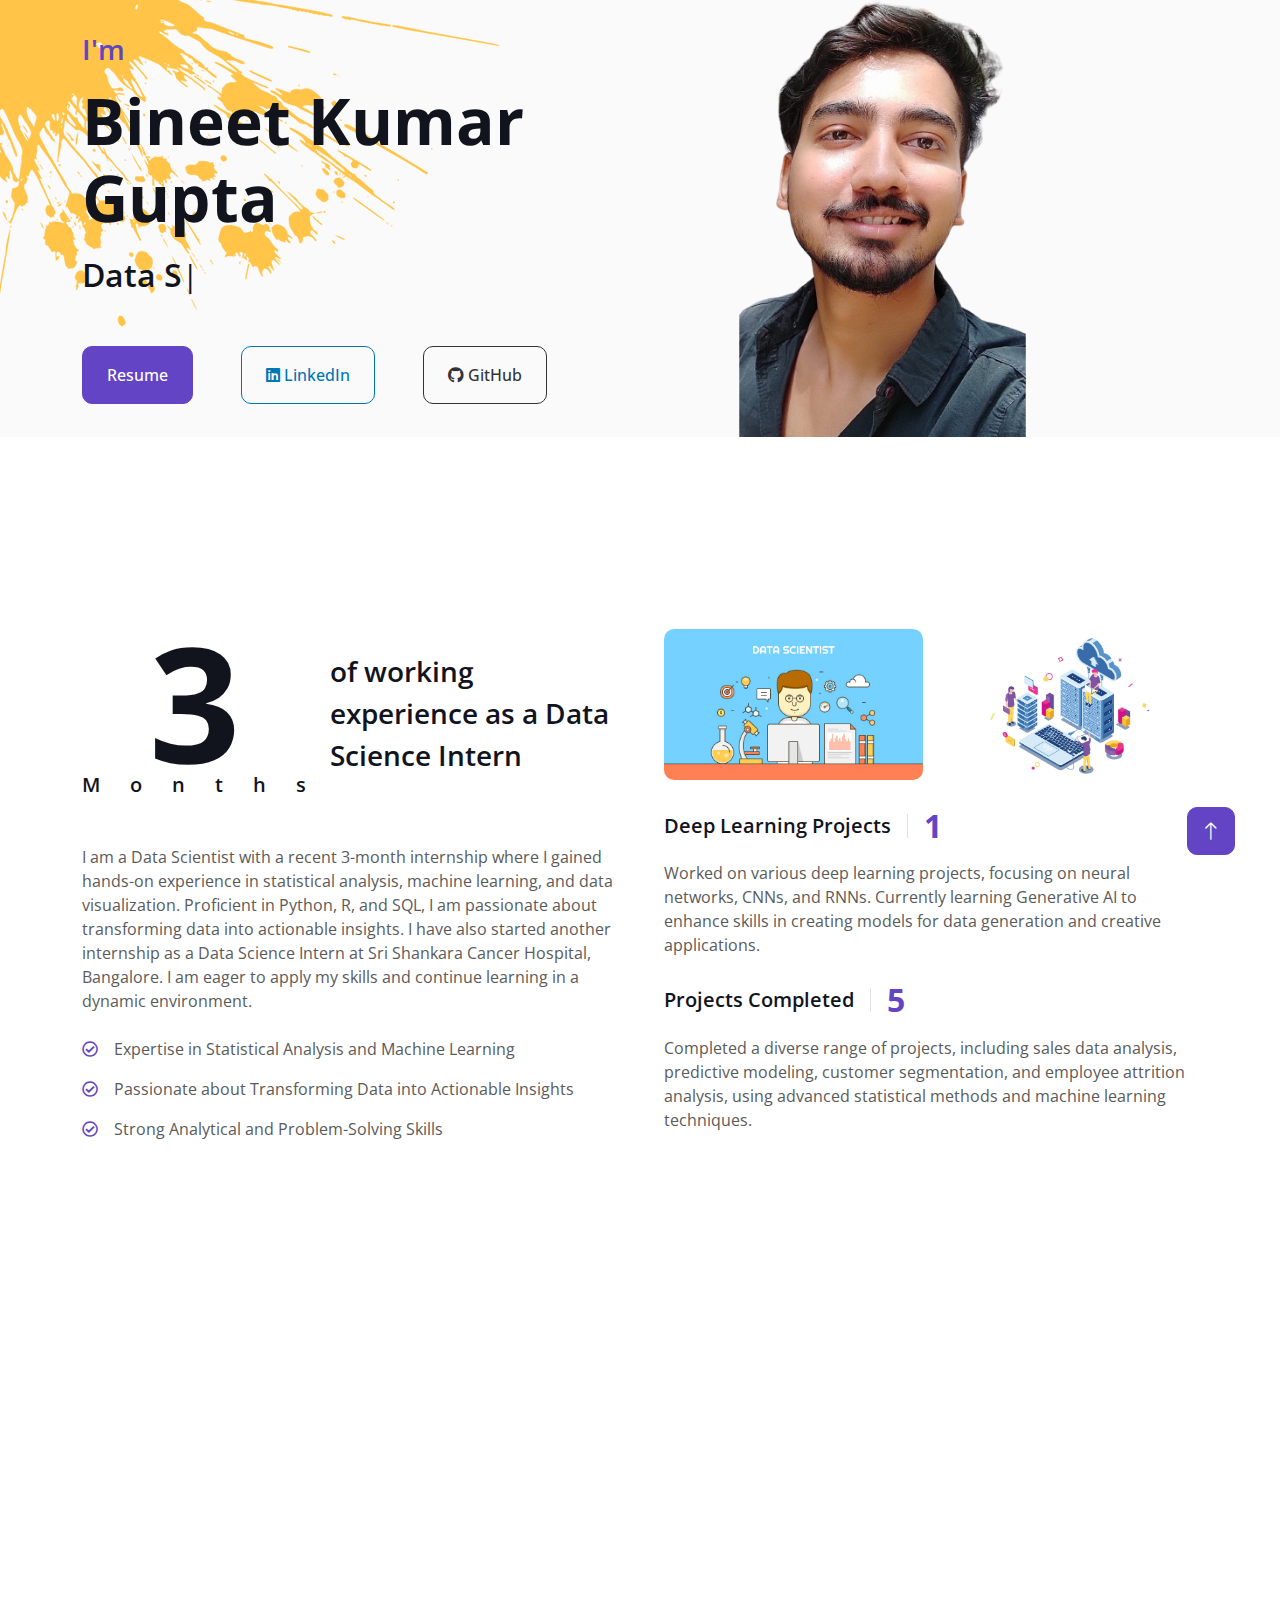
<file: index.html>
<!DOCTYPE html>
<html lang="en">

<head>
    <meta charset="utf-8">
    <title>Bineet Kumar Gupta - Personal Portfolio</title>
    <meta content="width=device-width, initial-scale=1.0" name="viewport">
    <meta content="" name="keywords">
    <meta content="" name="description">

    <!-- Favicon -->
    <link href="img/favicon.ico" rel="icon">

    <!-- Google Web Fonts -->
    <link rel="preconnect" href="https://fonts.googleapis.com">
    <link rel="preconnect" href="https://fonts.gstatic.com" crossorigin>
    <link href="https://fonts.googleapis.com/css2?family=Open+Sans:wght@400;500;600;700;800&display=swap" rel="stylesheet"> 

    <!-- Icon Font Stylesheet -->
    <link href="https://cdnjs.cloudflare.com/ajax/libs/font-awesome/5.10.0/css/all.min.css" rel="stylesheet">
    <link href="https://cdn.jsdelivr.net/npm/bootstrap-icons@1.4.1/font/bootstrap-icons.css" rel="stylesheet">

    <!-- Libraries Stylesheet -->
    <link href="lib/animate/animate.min.css" rel="stylesheet">
    <link href="lib/lightbox/css/lightbox.min.css" rel="stylesheet">
    <link href="lib/owlcarousel/assets/owl.carousel.min.css" rel="stylesheet">

    <!-- Customized Bootstrap Stylesheet -->
    <link href="css/bootstrap.min.css" rel="stylesheet">

    <!-- Template Stylesheet -->
    <link href="css/style.css" rel="stylesheet">
</head>

<body data-bs-spy="scroll" data-bs-target=".navbar" data-bs-offset="51">
    <!-- Spinner Start -->
    <div id="spinner" class="show bg-white position-fixed translate-middle w-100 vh-100 top-50 start-50 d-flex align-items-center justify-content-center">
        <div class="spinner-border text-primary" style="width: 3rem; height: 3rem;" role="status">
            <span class="sr-only">Loading...</span>
        </div>
    </div>
    <!-- Spinner End -->


    <!-- Navbar Start -->
    <nav class="navbar navbar-expand-lg bg-white navbar-light fixed-top shadow py-lg-0 px-4 px-lg-5 wow fadeIn" data-wow-delay="0.1s">
        <a href="index.html" class="navbar-brand d-block d-lg-none">
            <h1 class="text-primary fw-bold m-0">Portfolio</h1>
        </a>
        <button type="button" class="navbar-toggler" data-bs-toggle="collapse" data-bs-target="#navbarCollapse">
            <span class="navbar-toggler-icon"></span>
        </button>
        <div class="collapse navbar-collapse justify-content-between py-4 py-lg-0" id="navbarCollapse">
            <div class="navbar-nav ms-auto py-0">
                <a href="#home" class="nav-item nav-link active">Home</a>
                <a href="#about" class="nav-item nav-link">About</a>
                <a href="#skill" class="nav-item nav-link">Skills</a>
                <a href="#Certification" class="nav-item nav-link">Certification</a>
            </div>
            <a href="index.html" class="navbar-brand bg-secondary py-3 px-4 mx-3 d-none d-lg-block">
                <h1 class="text-primary fw-bold m-0">Portfolio</h1>
            </a>
            <div class="navbar-nav me-auto py-0">
                <a href="#project" class="nav-item nav-link">Projects</a>
                <!-- <a href="#team" class="nav-item nav-link">Team</a> -->
                <a href="#interest" class="nav-item nav-link">Interests</a>
                <a href="#contact" class="nav-item nav-link">Contact</a>
            </div>
        </div>
    </nav>
    <!-- Navbar End -->


    <!-- Header Start -->
    <div class="container-fluid bg-light my-6 mt-0" id="home">
        <div class="container">
            <div class="row g-5 align-items-center">
                <div class="col-lg-6 py-6 pb-0 pt-lg-0">
                    <h3 class="text-primary mb-3">I'm</h3>
                    <h1 class="display-3 mb-3">Bineet Kumar Gupta</h1>
                    <h2 class="typed-text-output d-inline"></h2>
                    <div class="typed-text d-none">Data Scientist, Data Analyst</div>
                    <div class="d-flex align-items-center pt-5">
                        <a href="Bineet_Kumar_Gupta[Resume].pdf" class="btn btn-primary py-3 px-4 me-5">Resume</a>
                        <!-- <button type="button" class="btn-play" data-bs-toggle="modal"
                            data-src="https://www.youtube.com/embed/DWRcNpR6Kdc" data-bs-target="#videoModal">
                            <span></span>
                        </button>
                        <h5 class="ms-4 mb-0 d-none d-sm-block">Play Video</h5> -->
                        <a href="https://www.linkedin.com/in/bineet-gupta/" class="btn btn-outline-secondary py-3 px-4 me-5 custom-button-linkedin">
                            <i class="fab fa-linkedin"></i> LinkedIn
                        </a>
                        <a href="https://github.com/Bineet117" class="btn btn-outline-secondary py-3 px-4 me-5 custom-button-github">
                            <i class="fab fa-github"></i> GitHub
                        </a>
                    </div>
                </div>
                <div class="col-lg-5">
                    <img class="img-fluid" src="img/my_pic-removebg-preview.png" alt="">
                </div>
            </div>
        </div>
    </div>
    <!-- Header End -->


    <!-- Video Modal Start -->
    <div class="modal modal-video fade" id="videoModal" tabindex="-1" aria-labelledby="exampleModalLabel" aria-hidden="true">
        <div class="modal-dialog">
            <div class="modal-content rounded-0">
                <div class="modal-header">
                    <h3 class="modal-title" id="exampleModalLabel">Youtube Video</h3>
                    <button type="button" class="btn-close" data-bs-dismiss="modal" aria-label="Close"></button>
                </div>
                <div class="modal-body">
                    <!-- 16:9 aspect ratio -->
                    <div class="ratio ratio-16x9">
                        <iframe class="embed-responsive-item" src="" id="video" allowfullscreen allowscriptaccess="always"
                            allow="autoplay"></iframe>
                    </div>
                </div>
            </div>
        </div>
    </div>
    <!-- Video Modal End -->


    <!-- About Start -->
    <div class="container-xxl py-6" id="about">
        <div class="container">
            <div class="row g-5">
                <div class="col-lg-6 wow fadeInUp" data-wow-delay="0.1s">
                    <div class="d-flex align-items-center mb-5">
                        <div class="years flex-shrink-0 text-center me-4">
                            <h1 class="display-1 mb-0">3</h1>
                            <h5 class="mb-0">Months</h5>
                        </div>
                        <h3 class="lh-base mb-0">of working experience as a Data Science Intern</h3>
                    </div>
                    <p class="mb-4">I am a Data Scientist with a recent 3-month internship where I gained hands-on experience in statistical analysis, machine learning, and data visualization. Proficient in Python, R, and SQL, I am passionate about transforming data into actionable insights. I have also started another internship as a Data Science Intern at Sri Shankara Cancer Hospital, Bangalore. I am eager to apply my skills and continue learning in a dynamic environment.</p>
                    <p class="mb-3"><i class="far fa-check-circle text-primary me-3"></i>Expertise in Statistical Analysis and Machine Learning</p>
                    <p class="mb-3"><i class="far fa-check-circle text-primary me-3"></i>Passionate about Transforming Data into Actionable Insights</p>
                    <p class="mb-3"><i class="far fa-check-circle text-primary me-3"></i>Strong Analytical and Problem-Solving Skills</p>
                    <!-- <a class="btn btn-primary py-3 px-5 mt-3" href="">Read More</a> -->
                </div>
                <div class="col-lg-6 wow fadeInUp" data-wow-delay="0.5s">
                    <div class="row g-3 mb-4">
                        <div class="col-sm-6">
                            <img class="img-fluid rounded" src="img/data_scientists.jpg" alt="">
                        </div>
                        <div class="col-sm-6">
                            <img class="img-fluid rounded" src="img/data-science-career-outlook.jpg" alt="">
                        </div>
                    </div>
                    <div class="d-flex align-items-center mb-3">
                        <h5 class="border-end pe-3 me-3 mb-0">Deep Learning Projects</h5>
                        <h2 class="text-primary fw-bold mb-0" data-toggle="counter-up">2</h2>
                    </div>
                    <p class="mb-4">Worked on various deep learning projects, focusing on neural networks, CNNs, and RNNs. Currently learning Generative AI to enhance skills in creating models for data generation and creative applications.</p>
                    
                    <div class="d-flex align-items-center mb-3">
                        <h5 class="border-end pe-3 me-3 mb-0">Projects Completed</h5>
                        <h2 class="text-primary fw-bold mb-0" data-toggle="counter-up">5</h2>
                    </div>
                    <p class="mb-0">Completed a diverse range of projects, including sales data analysis, predictive modeling, customer segmentation, and employee attrition analysis, using advanced statistical methods and machine learning techniques.</p>
                </div>
            </div>
        </div>
    </div>
    <!-- About End -->


    <!-- Expertise Start -->
    <div class="container-xxl py-6 pb-5" id="skill">
        <div class="container">
            <div class="row g-5">
                <div class="col-lg-6 wow fadeInUp" data-wow-delay="0.1s">
                    <h1 class="display-5 mb-5">Skills & Experience</h1>
                    <p class="mb-4">Experienced in Python, SQL, and R for data analysis and visualization. Proficient in machine learning and deep learning. Currently advancing skills in Generative AI.</p>
                    <h3 class="mb-4">My Skills</h3>
                    <div class="row align-items-center">
                        <div class="col-md-6">
                            <div class="skill mb-4">
                                <div class="d-flex justify-content-between">
                                    <h6 class="font-weight-bold">Python</h6>
                                    <h6 class="font-weight-bold">95%</h6>
                                </div>
                                <div class="progress">
                                    <div class="progress-bar bg-primary" role="progressbar" aria-valuenow="95" aria-valuemin="0" aria-valuemax="100"></div>
                                </div>
                            </div>
                            <div class="skill mb-4">
                                <div class="d-flex justify-content-between">
                                    <h6 class="font-weight-bold">SQL</h6>
                                    <h6 class="font-weight-bold">85%</h6>
                                </div>
                                <div class="progress">
                                    <div class="progress-bar bg-warning" role="progressbar" aria-valuenow="85" aria-valuemin="0" aria-valuemax="100"></div>
                                </div>
                            </div>
                            <div class="skill mb-4">
                                <div class="d-flex justify-content-between">
                                    <h6 class="font-weight-bold">R</h6>
                                    <h6 class="font-weight-bold">90%</h6>
                                </div>
                                <div class="progress">
                                    <div class="progress-bar bg-danger" role="progressbar" aria-valuenow="90" aria-valuemin="0" aria-valuemax="100"></div>
                                </div>
                            </div>
                        </div>
                        <div class="col-md-6">
                            <div class="skill mb-4">
                                <div class="d-flex justify-content-between">
                                    <h6 class="font-weight-bold">Flask</h6>
                                    <h6 class="font-weight-bold">90%</h6>
                                </div>
                                <div class="progress">
                                    <div class="progress-bar bg-danger" role="progressbar" aria-valuenow="90" aria-valuemin="0" aria-valuemax="100"></div>
                                </div>
                            </div>
                            <div class="skill mb-4">
                                <div class="d-flex justify-content-between">
                                    <h6 class="font-weight-bold">Machine Learning</h6>
                                    <h6 class="font-weight-bold">85%</h6>
                                </div>
                                <div class="progress">
                                    <div class="progress-bar bg-dark" role="progressbar" aria-valuenow="95" aria-valuemin="0" aria-valuemax="100"></div>
                                </div>
                            </div>
                            <div class="skill mb-4">
                                <div class="d-flex justify-content-between">
                                    <h6 class="font-weight-bold">Deep Learning</h6>
                                    <h6 class="font-weight-bold">85%</h6>
                                </div>
                                <div class="progress">
                                    <div class="progress-bar bg-info" role="progressbar" aria-valuenow="85" aria-valuemin="0" aria-valuemax="100"></div>
                                </div>
                            </div>
                        </div>
                    </div>
                </div>
                <div class="col-lg-6 wow fadeInUp" data-wow-delay="0.5s">
                    <ul class="nav nav-pills rounded border border-2 border-primary mb-5">
                        <li class="nav-item w-50">
                            <button class="nav-link w-100 py-3 fs-5 active" data-bs-toggle="pill" href="#tab-1">Experience</button>
                        </li>
                        <li class="nav-item w-50">
                            <button class="nav-link w-100 py-3 fs-5" data-bs-toggle="pill" href="#tab-2">Education</button>
                        </li>
                    </ul>
                    <div class="tab-content">
                        <div id="tab-1" class="tab-pane fade show p-0 active">
                            <div class="row gy-5 gx-4">
                                <div class="col-sm-6">
                                    <h5>Data Science Intern</h5>
                                    <hr class="text-primary my-2">
                                    <p class="text-primary mb-1">July 2024 - Present</p>
                                    <h6 class="mb-0">Sri Shankara Cancer Hospital, Bangalore</h6>
                                    <p class="mt-2">Contributing to data analysis and predictive modeling projects, focusing on improving patient outcomes through data-driven insights.</p>
                                </div>
                                <div class="col-sm-6">
                                    <h5>Data Science Intern</h5>
                                    <hr class="text-primary my-2">
                                    <p class="text-primary mb-1">January 2024 - March 2024</p>
                                    <h6 class="mb-0">BSM International</h6>
                                    <p class="mt-2">Worked on sales data analysis and customer segmentation to drive business strategies and enhance operational efficiency.</p>
                                </div>
                                
                                <!-- <div class="col-sm-6">
                                    <h5>Web Designer</h5>
                                    <hr class="text-primary my-2">
                                    <p class="text-primary mb-1">2000 - 2045</p>
                                    <h6 class="mb-0">Apex Software Inc</h6>
                                </div>
                                <div class="col-sm-6">
                                    <h5>Apps Designer</h5>
                                    <hr class="text-primary my-2">
                                    <p class="text-primary mb-1">2000 - 2045</p>
                                    <h6 class="mb-0">Apex Software Inc</h6>
                                </div> -->
                            </div>
                        </div>
                        <div id="tab-2" class="tab-pane fade show p-0">
                            <div class="row gy-5 gx-4">
                                <div class="col-sm-6">
                                    <h5>Master's in Data Science & Analytics</h5>
                                    <hr class="text-primary my-2">
                                    <p class="text-primary mb-1">2023 - Present</p>
                                    <h6 class="mb-0">Jain University, Bengaluru</h6>
                                </div>
                                <div class="col-sm-6">
                                    <h5>Bachelor's in Statistics</h5>
                                    <hr class="text-primary my-2">
                                    <p class="text-primary mb-1">2019 - 2022</p>
                                    <h6 class="mb-0">St. Xavier's College</h6>
                                </div>
                                <div class="col-sm-6">
                                    <h5>Intermediate Science</h5>
                                    <hr class="text-primary my-2">
                                    <p class="text-primary mb-1">2017 - 2019</p>
                                    <h6 class="mb-0">St. Jagat Gyan Public School</h6>
                                </div>
                                <div class="col-sm-6">
                                    <h5>Matriculation</h5>
                                    <hr class="text-primary my-2">
                                    <p class="text-primary mb-1">2015 - 2017</p>
                                    <h6 class="mb-0">St. Jagat Gyan Public School</h6>
                                </div>
                                
                            </div>
                        </div>
                    </div>
                </div>
            </div>
        </div>
    </div>
    <!-- Expertise End -->


    <!-- Service Start -->
    <div class="container-fluid bg-light my-5 py-6" id="Certification">
        <div class="container">
            <div class="row g-5 mb-5 wow fadeInUp" data-wow-delay="0.1s">
                <div class="col-lg-6">
                    <h1 class="display-5 mb-0">Certifications</h1>
                </div>
                <!-- <div class="col-lg-6 text-lg-end">
                    <a class="btn btn-primary py-3 px-5" href="">Hire Me</a>
                </div> -->
            </div>
            <div class="container">
                <div class="row g-4">
                    <!-- Row 1 -->
                    <div class="col-lg-4 wow fadeInUp" data-wow-delay="0.1s">
                        <div class="service-item d-flex flex-column align-items-center bg-white rounded h-100 p-4 p-lg-5">
                            <div class="bg-icon flex-shrink-0 mb-3 text-center" style="overflow: hidden; position: relative; width: 100%; height: 200px;">
                                <a href="https://drive.google.com/file/d/1ubFywa2z4DRWI65gbPyqoDM0h_O0KlAL/view" target="_blank">
                                    <img src="img/Accenture.png" alt="Certificate Photo" style="width: 100%; height: 100%; object-fit: cover;">
                                </a>
                            </div>
                            <div class="text-center">
                                <h4 class="mb-3">Data Analytics and Visualization Job Simulation - [ACCENTURE]</h4>
                            </div>
                        </div>
                    </div>
                    <div class="col-lg-4 wow fadeInUp" data-wow-delay="0.2s">
                        <div class="service-item d-flex flex-column align-items-center bg-white rounded h-100 p-4 p-lg-5">
                            <div class="bg-icon flex-shrink-0 mb-3 text-center" style="overflow: hidden; position: relative; width: 100%; height: 200px;">
                                <a href="https://drive.google.com/file/d/1zC4GofOaylzAPwB6pFT_3TmEhBuuuVyM/view" target="_blank">
                                    <img src="img/BCG.png" alt="Certificate Photo" style="width: 100%; height: 100%; object-fit: cover;">
                                </a>
                            </div>
                            <div class="text-center">
                                <h4 class="mb-3">Data Science Job Simulation - [BCG]</h4>
                            </div>
                        </div>
                    </div>
                    <div class="col-lg-4 wow fadeInUp" data-wow-delay="0.3s">
                        <div class="service-item d-flex flex-column align-items-center bg-white rounded h-100 p-4 p-lg-5">
                            <div class="bg-icon flex-shrink-0 mb-3 text-center" style="overflow: hidden; position: relative; width: 100%; height: 200px;">
                                <a href="https://drive.google.com/file/d/1-z0_GWvYnI1lS0kR5QTP17_5lGjc8z6e/view" target="_blank">
                                    <img src="img/Python for Data Science, AI & Development.png" alt="Certificate Photo" style="width: 100%; height: 100%; object-fit: cover;">
                                </a>
                            </div>
                            <div class="text-center">
                                <h4 class="mb-3">Python for Data Science, AI & Development - [COURSERA]</h4>
                            </div>
                        </div>
                    </div>
                    
                    <!-- Row 2 -->
                    <div class="col-lg-4 wow fadeInUp" data-wow-delay="0.4s">
                        <div class="service-item d-flex flex-column align-items-center bg-white rounded h-100 p-4 p-lg-5">
                            <div class="bg-icon flex-shrink-0 mb-3 text-center" style="overflow: hidden; position: relative; width: 100%; height: 200px;">
                                <a href="https://drive.google.com/file/d/1BqpVeG97p1fY-l8Eq33RSmUmHadQVH6-/view" target="_blank">
                                    <img src="img/Data Visualization with Power BI Simplified.png" alt="Certificate Photo" style="width: 100%; height: 100%; object-fit: cover;">
                                </a>
                            </div>
                            <div class="text-center">
                                <h4 class="mb-3">Data Visualization with Power BI Simplified- [UDEMY]</h4>
                            </div>
                        </div>
                    </div>
                    <div class="col-lg-4 wow fadeInUp" data-wow-delay="0.5s">
                        <div class="service-item d-flex flex-column align-items-center bg-white rounded h-100 p-4 p-lg-5">
                            <div class="bg-icon flex-shrink-0 mb-3 text-center" style="overflow: hidden; position: relative; width: 100%; height: 200px;">
                                <a href="https://drive.google.com/file/d/1ubZFbmJ2huqBY4ols03s4GCccOb2EdtN/view" target="_blank">
                                    <img src="img/Python for Data Science and Machine Learning Bootcamp.png" alt="Certificate Photo" style="width: 100%; height: 100%; object-fit: cover;">
                                </a>
                            </div>
                            <div class="text-center">
                                <h4 class="mb-3">Python for Data Science and Machine Learning Bootcamp - [UDEMY]</h4>
                            </div>
                        </div>
                    </div>
                    <div class="col-lg-4 wow fadeInUp" data-wow-delay="0.6s">
                        <div class="service-item d-flex flex-column align-items-center bg-white rounded h-100 p-4 p-lg-5">
                            <div class="bg-icon flex-shrink-0 mb-3 text-center" style="overflow: hidden; position: relative; width: 100%; height: 200px;">
                                <a href="https://drive.google.com/file/d/1ut2KZfZdY2YYPz4FLvM3LjvWHmXybkrM/view" target="_blank">
                                    <img src="img/SQL.png" alt="Certificate Photo" style="width: 100%; height: 100%; object-fit: cover;">
                                </a>
                            </div>
                            <div class="text-center">
                                <h4 class="mb-3">MySQL Basics - [GREAT LEARNING]</h4>
                            </div>
                        </div>
                    </div>
                </div>
            </div>
            
            </div>
            </div>
        </div>
    </div>
    <!-- Service End -->


    <!-- Projects Start -->
    <div class="container-xxl py-6 pt-5" id="project">
        <div class="container">
            <div class="row g-5 mb-5 align-items-center wow fadeInUp" data-wow-delay="0.1s">
                <div class="col-lg-6">
                    <h1 class="display-5 mb-0">My Projects</h1>
                </div>
                <div class="col-lg-6 text-lg-end">
                    <ul class="list-inline mx-n3 mb-0" id="portfolio-flters">
                        <li class="mx-3 active" data-filter="*">All Projects</li>
                        <li class="mx-3" data-filter=".first">UI/UX Design</li>
                        <li class="mx-3" data-filter=".second">Graphic Design</li>
                    </ul>
                </div>
                </div>
                <div class="row g-4 portfolio-container wow fadeInUp" data-wow-delay="0.1s">
                    <div class="col-lg-4 col-md-6 portfolio-item first">
                        <h4 class="mt-3">Laptop Price Prediction</h4> 
                        <style>
                            .fixed-dimension {
                                width: 500px;
                                height: 300px;
                            }
                        </style>
                        
                        <div class="portfolio-img rounded overflow-hidden">
                            <img class="img-fluid project-img fixed-dimension" src="img/Laptop.webp" alt="">
                            <div class="portfolio-btn">
                                <a class="btn btn-lg-square btn-outline-secondary border-2 mx-1" href="img/Laptop.webp" data-lightbox="portfolio"><i class="fa fa-eye"></i></a>
                                <a class="btn btn-lg-square btn-outline-secondary border-2 mx-1" href="Project_1.html"><i class="fa fa-link"></i></a>
                            </div>
                        </div>                        
                    </div>
                    <div class="col-lg-4 col-md-6 portfolio-item second">
                        <h4 class="mt-3">Employee Attrition</h4> 
                        <div class="portfolio-img rounded overflow-hidden">
                            <img class="img-fluid project-img fixed-dimension" src="img/employee.jpg" alt="">
                            <div class="portfolio-btn">
                                <a class="btn btn-lg-square btn-outline-secondary border-2 mx-1" href="img/employee.jpg" data-lightbox="portfolio"><i class="fa fa-eye"></i></a>
                                <a class="btn btn-lg-square btn-outline-secondary border-2 mx-1" href=""><i class="fa fa-link"></i></a>
                            </div>
                        </div>
                        
                    </div>
                </div>
                
                
                <!-- <div class="col-lg-4 col-md-6 portfolio-item first">
                    <div class="portfolio-img rounded overflow-hidden">
                        <img class="img-fluid" src="img/project-3.jpg" alt="">
                        <div class="portfolio-btn">
                            <a class="btn btn-lg-square btn-outline-secondary border-2 mx-1" href="img/project-3.jpg" data-lightbox="portfolio"><i class="fa fa-eye"></i></a>
                            <a class="btn btn-lg-square btn-outline-secondary border-2 mx-1" href=""><i class="fa fa-link"></i></a>
                        </div>
                    </div>
                </div>
                <div class="col-lg-4 col-md-6 portfolio-item second">
                    <div class="portfolio-img rounded overflow-hidden">
                        <img class="img-fluid" src="img/project-4.jpg" alt="">
                        <div class="portfolio-btn">
                            <a class="btn btn-lg-square btn-outline-secondary border-2 mx-1" href="img/project-4.jpg" data-lightbox="portfolio"><i class="fa fa-eye"></i></a>
                            <a class="btn btn-lg-square btn-outline-secondary border-2 mx-1" href=""><i class="fa fa-link"></i></a>
                        </div>
                    </div>
                </div>
                <div class="col-lg-4 col-md-6 portfolio-item first">
                    <div class="portfolio-img rounded overflow-hidden">
                        <img class="img-fluid" src="img/project-5.jpg" alt="">
                        <div class="portfolio-btn">
                            <a class="btn btn-lg-square btn-outline-secondary border-2 mx-1" href="img/project-5.jpg" data-lightbox="portfolio"><i class="fa fa-eye"></i></a>
                            <a class="btn btn-lg-square btn-outline-secondary border-2 mx-1" href=""><i class="fa fa-link"></i></a>
                        </div>
                    </div>
                </div>
                <div class="col-lg-4 col-md-6 portfolio-item second">
                    <div class="portfolio-img rounded overflow-hidden">
                        <img class="img-fluid" src="img/project-6.jpg" alt="">
                        <div class="portfolio-btn">
                            <a class="btn btn-lg-square btn-outline-secondary border-2 mx-1" href="img/project-6.jpg" data-lightbox="portfolio"><i class="fa fa-eye"></i></a>
                            <a class="btn btn-lg-square btn-outline-secondary border-2 mx-1" href=""><i class="fa fa-link"></i></a>
                        </div>
                    </div>
                </div> -->
            </div>
        </div>
    </div>
    <!-- Projects End -->


    <!-- Team Start -->
    <!-- <div class="container-xxl py-6 pb-5" id="resume">
        <div class="container">
            <div class="row g-5 mb-5 wow fadeInUp" data-wow-delay="0.1s">
                <div class="col-lg-6">
                    <h1 class="display-5 mb-0">Resume</h1>
                </div>
                <div class="col-lg-6 text-lg-end">
                    <a class="btn btn-primary py-3 px-5" href="img/Bineet Kumar Gupta.pdf" download>Download My Resume</a>
                </div>
            </div>
            <div class="row g-4">
                <div class="col-12">
                    <p>You can download my resume by clicking the link above. This document includes detailed information about my professional experience, education, and skills.</p>
                    <div class="resume-preview mt-4">
                        <h5>Preview:</h5>
                        <iframe src="/Bineet_Kumar_Gupta[Resume].pdf" width="70%" height="500px"></iframe>
                    </div>
                </div>
            </div>
        </div>
    </div>
     -->
    <!-- Team End -->


    <!-- Testimonial Start -->
    <div class="container-fluid bg-light py-5 my-5" id="interest">
        <div class="container-fluid py-5">
            <h1 class="display-5 text-center mb-5 wow fadeInUp" data-wow-delay="0.1s">Interests</h1>
            <div class="row justify-content-center">
                <div class="col-lg-3 d-none d-lg-block">
                    <div class="testimonial-left h-100">
                        <img class="img-fluid wow fadeIn" data-wow-delay="0.1s" src="img/guitar_1.jpg" alt="Playing Guitar">
                        <img class="img-fluid wow fadeIn" data-wow-delay="0.3s" src="img/guitar_2.jpeg" alt="Music Notes">
                        <img class="img-fluid wow fadeIn" data-wow-delay="0.5s" src="img/guitar_3.jpeg" alt="Guitar">
                    </div>
                </div>
                <div class="col-lg-6 wow fadeInUp" data-wow-delay="0.5s">
                    <div class="owl-carousel testimonial-carousel">
                        <div class="testimonial-item text-center">
                            <div class="position-relative mb-5">
                                <img class="img-fluid rounded-circle border border-secondary p-2 mx-auto" src="img/music_1.jpeg" alt="Playing Guitar">
                                <div class="testimonial-icon">
                                    <i class="fa fa-music text-primary"></i>
                                </div>
                            </div>
                            <p class="fs-5 fst-italic">Outside of data science, I find immense joy in music, particularly through playing guitar. Music serves as a creative outlet that complements my analytical mindset in data science.</p>
                            <hr class="w-25 mx-auto">
                            <h5>Bineet Kumar Gupta</h5>
                            <span>Data Science Enthusiast & Guitarist</span>
                        </div>
                        <div class="testimonial-item text-center">
                            <div class="position-relative mb-5">
                                <img class="img-fluid rounded-circle border border-secondary p-2 mx-auto" src="img/music_2.jpeg" alt="Music Notes">
                                <div class="testimonial-icon">
                                    <i class="fa fa-lightbulb text-primary"></i>
                                </div>
                            </div>
                            <p class="fs-5 fst-italic">The discipline and creativity required in playing guitar mirror the problem-solving skills and innovation needed in data analysis.</p>
                            <hr class="w-25 mx-auto">
                            <h5>Bineet Kumar Gupta</h5>
                            <span>Data Scientist & Music Lover</span>
                        </div>
                        <div class="testimonial-item text-center">
                            <div class="position-relative mb-5">
                                <img class="img-fluid rounded-circle border border-secondary p-2 mx-auto" src="img/guitar_1.jpg" alt="Guitar">
                                <div class="testimonial-icon">
                                    <i class="fa fa-database text-primary"></i>
                                </div>
                            </div>
                            <p class="fs-5 fst-italic">As I continue to evolve in my data science journey, I am eager to collaborate on impactful projects that merge my analytical skills with domain expertise.</p>
                            <hr class="w-25 mx-auto">
                            <h5>Bineet Kumar Gupta</h5>
                            <span>Data Scientist & Innovator</span>
                        </div>
                    </div>
                </div>
                <div class="col-lg-3 d-none d-lg-block">
                    <div class="testimonial-right h-100">
                        <img class="img-fluid wow fadeIn" data-wow-delay="0.1s" src="img/music_3.png" alt="Playing Guitar">
                        <img class="img-fluid wow fadeIn" data-wow-delay="0.3s" src="img/music_4.jpeg" alt="Music Notes">
                        <img class="img-fluid wow fadeIn" data-wow-delay="0.5s" src="img/music_5.jpeg" alt="Guitar">
                    </div>
                </div>
            </div>
        </div>
    </div>
    
    
    <!-- Testimonial End -->


    <!-- Contact Start -->
    <div class="container-xxl pb-5" id="contact">
        <div class="container py-5">
            <div class="row g-5 mb-5 wow fadeInUp" data-wow-delay="0.1s">
                <div class="col-lg-6">
                    <h1 class="display-5 mb-0">Let's Connect</h1>
                </div>
                <!-- <div class="col-lg-6 text-lg-end">
                    <a class="btn btn-primary py-3 px-5" href="">Say Hello</a>
                </div> -->
            </div>
            <div class="row g-5">
                <div class="col-lg-5 col-md-6 wow fadeInUp" data-wow-delay="0.1s">
                    <p class="mb-2">My location:</p>
                    <h3 class="fw-bold">Bengaluru, Karnataka, India</h3>
                    <hr class="w-100">
                    <p class="mb-2">Email me:</p>
                    <h3 class="fw-bold">bineetgupta117@gmail.com</h3>
                    <hr class="w-100">
                    <p class="mb-2">Follow me:</p>
                    <div class="d-flex pt-2">
                        <a class="btn btn-square btn-primary me-2" href="https://github.com/Bineet117" target="_blank"><i class="fab fa-github"></i></a>
                        <a class="btn btn-square btn-primary me-2" href="https://www.linkedin.com/in/bineet-gupta/" target="_blank"><i class="fab fa-linkedin-in"></i></a>
                    </div>
                </div>
            </div>
        </div>
    </div>
    
    <!-- Contact End -->


    <!-- Map Start -->
    <!-- <div class="container-xxl pt-5 px-0 wow fadeInUp" data-wow-delay="0.1s">
        <div class="container-xxl pt-5 px-0">
            <div class="bg-dark">
                <iframe
                src="https://www.google.com/maps/embed?pb=!1m18!1m12!1m3!1d3001156.4288297426!2d-78.01371936852176!3d42.72876761954724!2m3!1f0!2f0!3f0!3m2!1i1024!2i768!4f13.1!3m3!1m2!1s0x4ccc4bf0f123a5a9%3A0xddcfc6c1de189567!2sNew%20York%2C%20USA!5e0!3m2!1sen!2sbd!4v1603794290143!5m2!1sen!2sbd"
                frameborder="0" style="width: 100%; height: 450px; border:0;" allowfullscreen="" aria-hidden="false"
                tabindex="0"></iframe>
            </div>
        </div>
    </div> -->
    <!-- Map End -->


    <!-- Copyright Start -->
    <!-- <div class="container-fluid bg-dark text-white py-4">
            <div class="container">
                <div class="row">
                    <div class="col-md-6 text-center text-md-start mb-3 mb-md-0">
                        &copy; <a class="border-bottom text-secondary" href="#">Your Site Name</a>, All Right Reserved.
                    </div>
                    <div class="col-md-6 text-center text-md-end"> -->
                        <!--/*** This template is free as long as you keep the footer author’s credit link/attribution link/backlink. If you'd like to use the template without the footer author’s credit link/attribution link/backlink, you can purchase the Credit Removal License from "https://htmlcodex.com/credit-removal". Thank you for your support. ***/-->
                        <!-- Designed By <a class="border-bottom text-secondary" href="https://htmlcodex.com">HTML Codex</a>
                        <br>Distributed By: <a class="border-bottom" href="https://themewagon.com" target="_blank">ThemeWagon</a>
                    </div>
                </div>
            </div>
        </div>
    </div> -->
    <!-- Copyright End -->


    <!-- Back to Top -->
    <a href="#" class="btn btn-lg btn-primary btn-lg-square back-to-top"><i class="bi bi-arrow-up"></i></a>


    <!-- JavaScript Libraries -->
    <script src="https://code.jquery.com/jquery-3.4.1.min.js"></script>
    <script src="https://cdn.jsdelivr.net/npm/bootstrap@5.0.0/dist/js/bootstrap.bundle.min.js"></script>
    <script src="lib/wow/wow.min.js"></script>
    <script src="lib/easing/easing.min.js"></script>
    <script src="lib/waypoints/waypoints.min.js"></script>
    <script src="lib/typed/typed.min.js"></script>
    <script src="lib/counterup/counterup.min.js"></script>
    <script src="lib/owlcarousel/owl.carousel.min.js"></script>
    <script src="lib/isotope/isotope.pkgd.min.js"></script>
    <script src="lib/lightbox/js/lightbox.min.js"></script>

    <!-- Template Javascript -->
    <script src="js/main.js"></script>
</body>

</html>
</file>
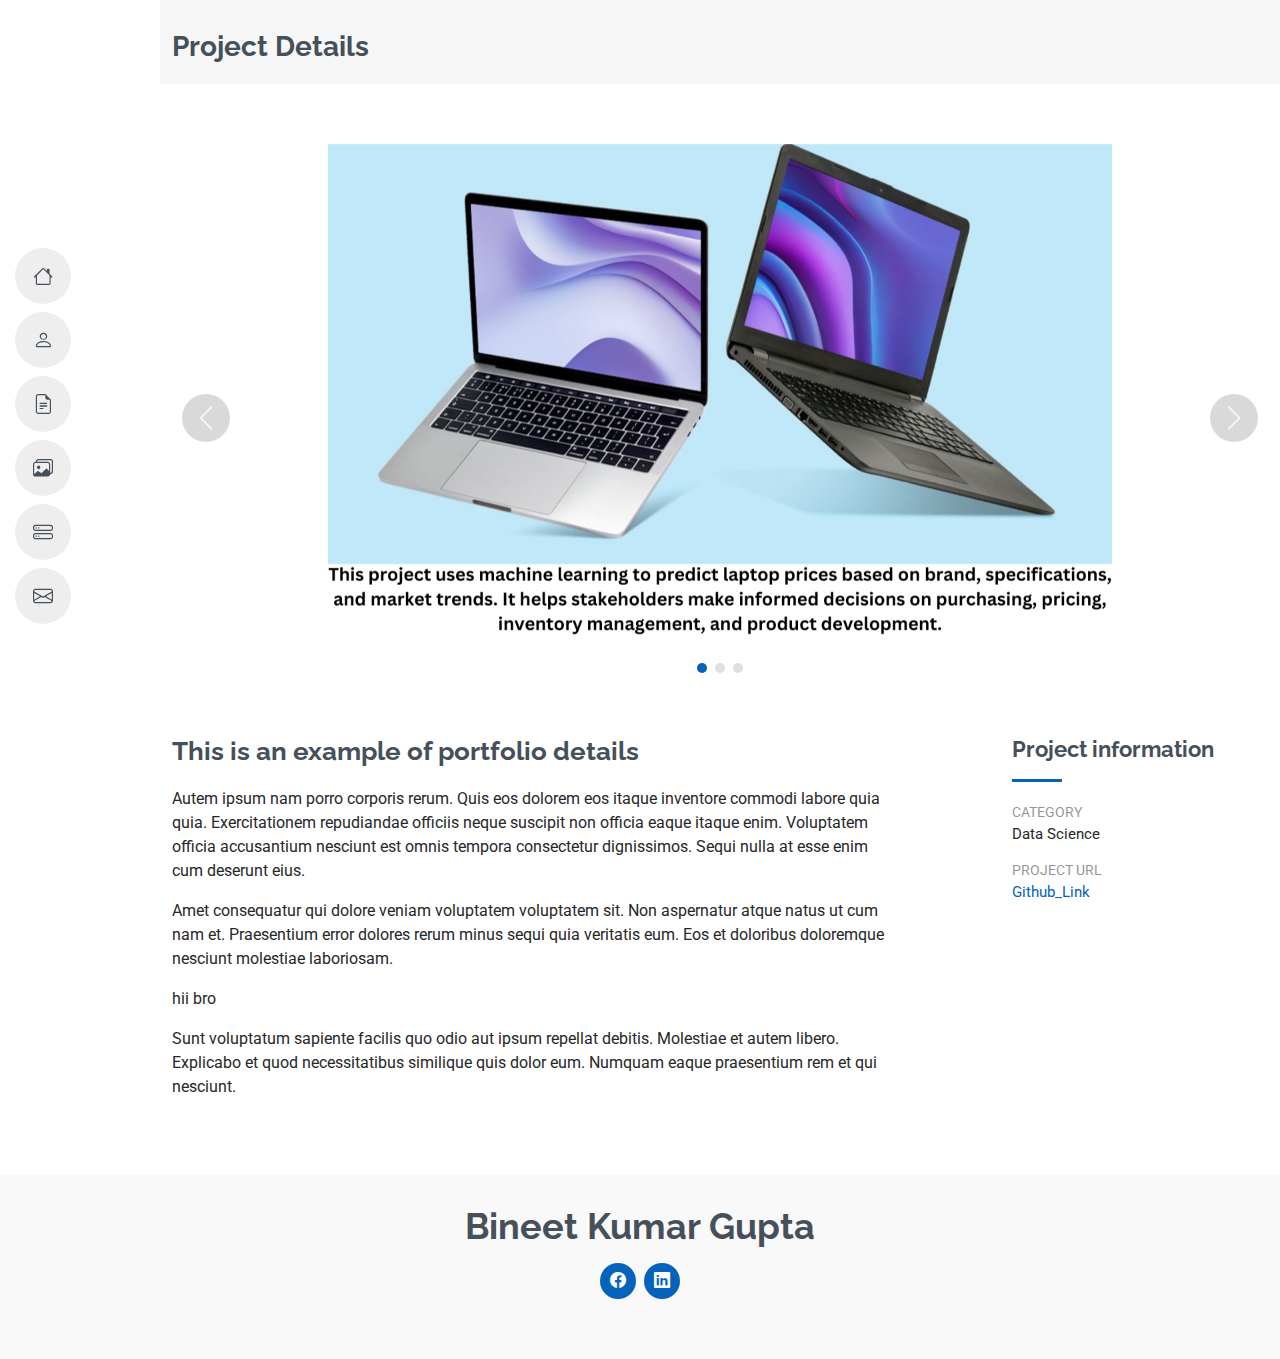
<file: Project_1.html>
<!DOCTYPE html>
<html lang="en">

<head>
  <meta charset="utf-8">
  <meta content="width=device-width, initial-scale=1.0" name="viewport">
  <title>Portfolio Details - MyResume Bootstrap Template</title>
  <meta content="" name="description">
  <meta content="" name="keywords">

  <!-- Favicons -->
  <link href="assets/img/favicon.png" rel="icon">
  <link href="assets/img/apple-touch-icon.png" rel="apple-touch-icon">

  <!-- Fonts -->
  <link href="https://fonts.googleapis.com" rel="preconnect">
  <link href="https://fonts.gstatic.com" rel="preconnect" crossorigin>
  <link href="https://fonts.googleapis.com/css2?family=Roboto:ital,wght@0,100;0,300;0,400;0,500;0,700;0,900;1,100;1,300;1,400;1,500;1,700;1,900&family=Poppins:ital,wght@0,100;0,200;0,300;0,400;0,500;0,600;0,700;0,800;0,900;1,100;1,200;1,300;1,400;1,500;1,600;1,700;1,800;1,900&family=Raleway:ital,wght@0,100;0,200;0,300;0,400;0,500;0,600;0,700;0,800;0,900;1,100;1,200;1,300;1,400;1,500;1,600;1,700;1,800;1,900&display=swap" rel="stylesheet">

  <!-- Vendor CSS Files -->
  <link href="assets/vendor/bootstrap/css/bootstrap.min.css" rel="stylesheet">
  <link href="assets/vendor/bootstrap-icons/bootstrap-icons.css" rel="stylesheet">
  <link href="assets/vendor/aos/aos.css" rel="stylesheet">
  <link href="assets/vendor/glightbox/css/glightbox.min.css" rel="stylesheet">
  <link href="assets/vendor/swiper/swiper-bundle.min.css" rel="stylesheet">

  <!-- Main CSS File -->
  <link href="assets/css/main.css" rel="stylesheet">

  <!-- =======================================================
  * Template Name: MyResume
  * Template URL: https://bootstrapmade.com/free-html-bootstrap-template-my-resume/
  * Updated: Jun 29 2024 with Bootstrap v5.3.3
  * Author: BootstrapMade.com
  * License: https://bootstrapmade.com/license/
  ======================================================== -->
</head>

<body class="portfolio-details-page">

  <header id="header" class="header d-flex flex-column justify-content-center">

    <i class="header-toggle d-xl-none bi bi-list"></i>

    <nav id="navmenu" class="navmenu">
      <ul>
        <li><a href="#home"><i class="bi bi-house navicon"></i><span>Home</span></a></li>
        <li><a href="#about"><i class="bi bi-person navicon"></i><span>About</span></a></li>
        <li><a href="#resume"><i class="bi bi-file-earmark-text navicon"></i><span>Resume</span></a></li>
        <li><a href="#portfolio"><i class="bi bi-images navicon"></i><span>Portfolio</span></a></li>
        <li><a href="#services"><i class="bi bi-hdd-stack navicon"></i><span>Services</span></a></li>
        <li><a href="#contact"><i class="bi bi-envelope navicon"></i><span>Contact</span></a></li>
      </ul>
    </nav>

  </header>

  <main class="main">

    <!-- Page Title -->
    <div class="page-title" data-aos="fade">
      <div class="container">
        <nav class="breadcrumbs">
          <ol>
            <!-- <li><a href="index.html">Home</a></li> -->
            <!-- <li class="current">Project Details</li> -->
          </ol>
        </nav>
        <h1>Project Details</h1>
      </div>  
    </div><!-- End Page Title -->

    <!-- Portfolio Details Section -->
    <section id="portfolio-details" class="portfolio-details section">

      <div class="container" data-aos="fade-up">

        <div class="portfolio-details-slider swiper init-swiper">
          <script type="application/json" class="swiper-config">
            {
              "loop": true,
              "speed": 600,
              "autoplay": {
                "delay": 5000
              },
              "slidesPerView": "auto",
              "navigation": {
                "nextEl": ".swiper-button-next",
                "prevEl": ".swiper-button-prev"
              },
              "pagination": {
                "el": ".swiper-pagination",
                "type": "bullets",
                "clickable": true
              }
            }
          </script>
          <div class="swiper-wrapper align-items-center">
        
            <div class="swiper-slide">
              <img src="assets/img/portfolio/laptop_project_1.png" alt="">
            </div>
        
            <div class="swiper-slide">
              <img src="assets/img/portfolio/laptop_project_2.png" alt="">
            </div>
        
            <div class="swiper-slide">
              <img src="assets/img/portfolio/laptop_project_3.png" alt="">
            </div>
        
            <!-- <div class="swiper-slide">
              <img src="assets/img/portfolio/books-1.jpg" alt="">
            </div> -->
        
          </div>
          <div class="swiper-button-prev"></div>
          <div class="swiper-button-next"></div>
          <div class="swiper-pagination"></div>
        </div>
        
        <style>
          .swiper-slide {
            display: flex;
            justify-content: center;
            align-items: center;
          }
        
          .swiper-slide img {
            max-width: 100%;
            max-height: 500px; /* Set the desired maximum height */
            width: auto;
            height: auto;
            object-fit: contain; /* Ensure the image fits within the specified dimensions */
          }
        </style>
        

        <div class="row justify-content-between gy-4 mt-4">

          <div class="col-lg-8" data-aos="fade-up">
            <div class="portfolio-description">
              <h2>This is an example of portfolio details</h2>
              <p>
                Autem ipsum nam porro corporis rerum. Quis eos dolorem eos itaque inventore commodi labore quia quia. Exercitationem repudiandae officiis neque suscipit non officia eaque itaque enim. Voluptatem officia accusantium nesciunt est omnis tempora consectetur dignissimos. Sequi nulla at esse enim cum deserunt eius.
              </p>
              <p>
                Amet consequatur qui dolore veniam voluptatem voluptatem sit. Non aspernatur atque natus ut cum nam et. Praesentium error dolores rerum minus sequi quia veritatis eum. Eos et doloribus doloremque nesciunt molestiae laboriosam.
              </p>

              <!-- <div class="testimonial-item">
                <p>
                  <i class="bi bi-quote quote-icon-left"></i>
                  <span>Export tempor illum tamen malis malis eram quae irure esse labore quem cillum quid cillum eram malis quorum velit fore eram velit sunt aliqua noster fugiat irure amet legam anim culpa.</span>
                  <i class="bi bi-quote quote-icon-right"></i>
                </p>
                <div>
                  <img src="assets/img/testimonials/testimonials-2.jpg" class="testimonial-img" alt="">
                  <h3>Sara Wilsson</h3>
                  <h4>Designer</h4>
                </div>
              </div> -->

              <p>
              hii bro   
              </p>

              <p>
                Sunt voluptatum sapiente facilis quo odio aut ipsum repellat debitis. Molestiae et autem libero. Explicabo et quod necessitatibus similique quis dolor eum. Numquam eaque praesentium rem et qui nesciunt.
              </p>

            </div>
          </div>

          <div class="col-lg-3" data-aos="fade-up" data-aos-delay="100">
            <div class="portfolio-info">
              <h3>Project information</h3>
              <ul>
                <li><strong>Category</strong> Data Science</li>
                <!-- <li><strong>Client</strong> ASU Company</li> -->
                <!-- <li><strong>Project date</strong> 01 March, 2020</li> -->
                <li><strong>Project URL</strong> <a href="https://github.com/Bineet117/Laptop-Price-Prediction">Github_Link</a></li>
                <!-- <li><strong>Project URL</strong> <a href="#" class="btn-visit align-self-start">Visit Website</a></li> -->
              </ul>
            </div>
          </div>

        </div>

      </div>

    </section><!-- /Portfolio Details Section -->

  </main>

  <footer id="footer" class="footer position-relative light-background">
    <div class="container">
      <h3 class="sitename">Bineet Kumar Gupta</h3>
      <!-- <p>Et aut eum quis fuga eos sunt ipsa nihil. Labore corporis magni eligendi fuga maxime saepe commodi placeat.</p> -->
      <div class="social-links d-flex justify-content-center">
        <!-- <a href=""><i class="bi bi-twitter-x"></i></a> -->
        <a href=""><i class="bi bi-facebook"></i></a>
        <!-- <a href=""><i class="bi bi-instagram"></i></a> -->
        <!-- <a href=""><i class="bi bi-skype"></i></a> -->
        <a href=""><i class="bi bi-linkedin"></i></a>
      </div>
      <!-- <div class="container">
        <div class="copyright">
          <span>Copyright</span> <strong class="px-1 sitename">Alex Smith</strong> <span>All Rights Reserved</span>
        </div>
        <div class="credits"> -->
          <!-- All the links in the footer should remain intact. -->
          <!-- You can delete the links only if you've purchased the pro version. -->
          <!-- Licensing information: https://bootstrapmade.com/license/ -->
          <!-- Purchase the pro version with working PHP/AJAX contact form: [buy-url] -->
          <!-- Designed by <a href="https://bootstrapmade.com/">BootstrapMade</a>
        </div>
      </div> -->
    </div>
  </footer>

  <!-- Scroll Top -->
  <a href="#" id="scroll-top" class="scroll-top d-flex align-items-center justify-content-center"><i class="bi bi-arrow-up-short"></i></a>

  <!-- Preloader -->
  <div id="preloader"></div>

  <!-- Vendor JS Files -->
  <script src="assets/vendor/bootstrap/js/bootstrap.bundle.min.js"></script>
  <script src="assets/vendor/php-email-form/validate.js"></script>
  <script src="assets/vendor/aos/aos.js"></script>
  <script src="assets/vendor/typed.js/typed.umd.js"></script>
  <script src="assets/vendor/purecounter/purecounter_vanilla.js"></script>
  <script src="assets/vendor/waypoints/noframework.waypoints.js"></script>
  <script src="assets/vendor/glightbox/js/glightbox.min.js"></script>
  <script src="assets/vendor/imagesloaded/imagesloaded.pkgd.min.js"></script>
  <script src="assets/vendor/isotope-layout/isotope.pkgd.min.js"></script>
  <script src="assets/vendor/swiper/swiper-bundle.min.js"></script>

  <!-- Main JS File -->
  <script src="assets/js/main.js"></script>

</body>

</html>
</file>
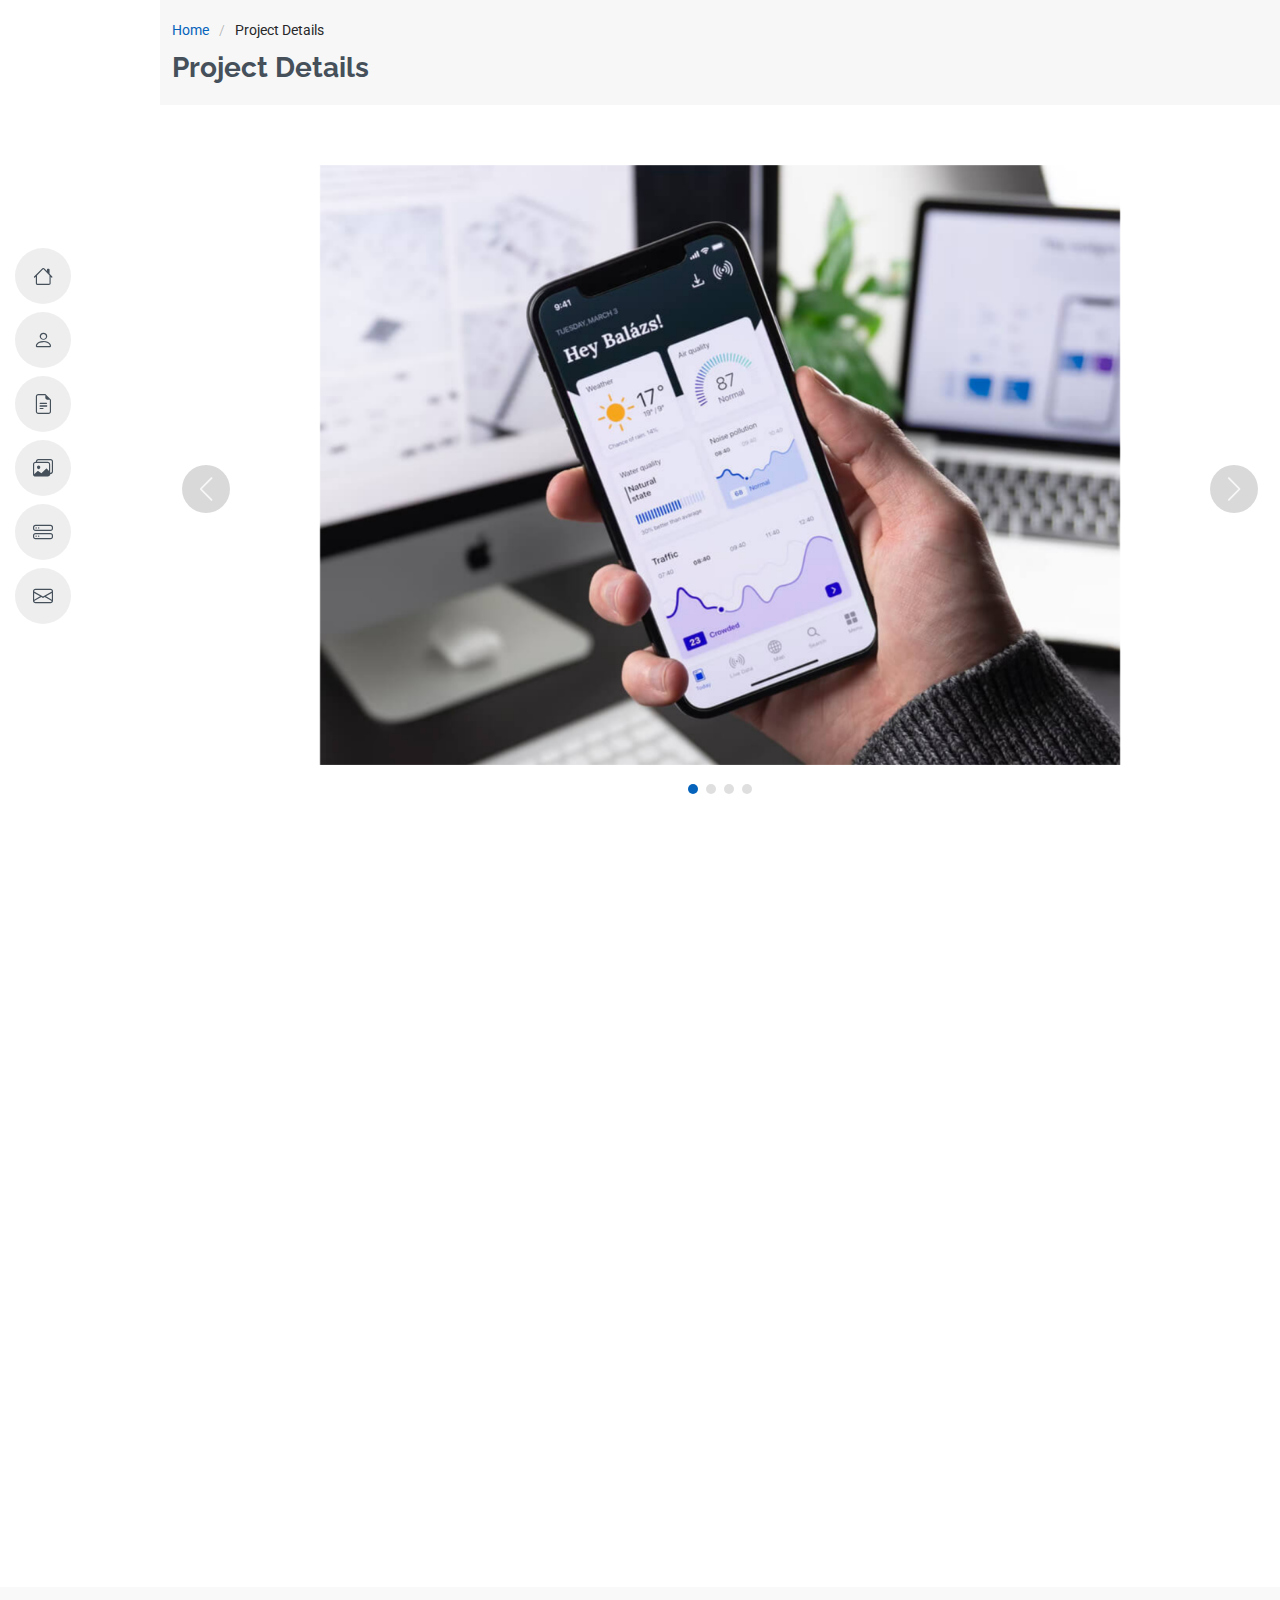
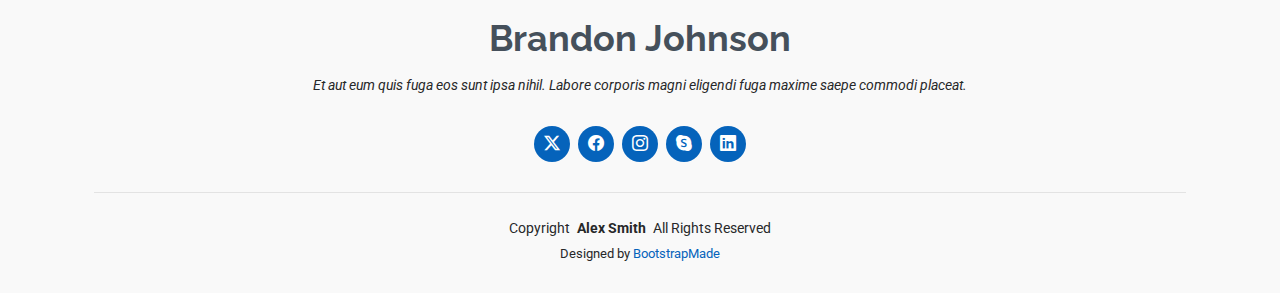
<file: Project_2.html>
<!DOCTYPE html>
<html lang="en">

<head>
  <meta charset="utf-8">
  <meta content="width=device-width, initial-scale=1.0" name="viewport">
  <title>Portfolio Details - MyResume Bootstrap Template</title>
  <meta content="" name="description">
  <meta content="" name="keywords">

  <!-- Favicons -->
  <link href="assets/img/favicon.png" rel="icon">
  <link href="assets/img/apple-touch-icon.png" rel="apple-touch-icon">

  <!-- Fonts -->
  <link href="https://fonts.googleapis.com" rel="preconnect">
  <link href="https://fonts.gstatic.com" rel="preconnect" crossorigin>
  <link href="https://fonts.googleapis.com/css2?family=Roboto:ital,wght@0,100;0,300;0,400;0,500;0,700;0,900;1,100;1,300;1,400;1,500;1,700;1,900&family=Poppins:ital,wght@0,100;0,200;0,300;0,400;0,500;0,600;0,700;0,800;0,900;1,100;1,200;1,300;1,400;1,500;1,600;1,700;1,800;1,900&family=Raleway:ital,wght@0,100;0,200;0,300;0,400;0,500;0,600;0,700;0,800;0,900;1,100;1,200;1,300;1,400;1,500;1,600;1,700;1,800;1,900&display=swap" rel="stylesheet">

  <!-- Vendor CSS Files -->
  <link href="assets/vendor/bootstrap/css/bootstrap.min.css" rel="stylesheet">
  <link href="assets/vendor/bootstrap-icons/bootstrap-icons.css" rel="stylesheet">
  <link href="assets/vendor/aos/aos.css" rel="stylesheet">
  <link href="assets/vendor/glightbox/css/glightbox.min.css" rel="stylesheet">
  <link href="assets/vendor/swiper/swiper-bundle.min.css" rel="stylesheet">

  <!-- Main CSS File -->
  <link href="assets/css/main.css" rel="stylesheet">

  <!-- =======================================================
  * Template Name: MyResume
  * Template URL: https://bootstrapmade.com/free-html-bootstrap-template-my-resume/
  * Updated: Jun 29 2024 with Bootstrap v5.3.3
  * Author: BootstrapMade.com
  * License: https://bootstrapmade.com/license/
  ======================================================== -->
</head>

<body class="portfolio-details-page">

  <header id="header" class="header d-flex flex-column justify-content-center">

    <i class="header-toggle d-xl-none bi bi-list"></i>

    <nav id="navmenu" class="navmenu">
      <ul>
        <li><a href="#hero"><i class="bi bi-house navicon"></i><span>Home</span></a></li>
        <li><a href="#about"><i class="bi bi-person navicon"></i><span>About</span></a></li>
        <li><a href="#resume"><i class="bi bi-file-earmark-text navicon"></i><span>Resume</span></a></li>
        <li><a href="#portfolio"><i class="bi bi-images navicon"></i><span>Portfolio</span></a></li>
        <li><a href="#services"><i class="bi bi-hdd-stack navicon"></i><span>Services</span></a></li>
        <li><a href="#contact"><i class="bi bi-envelope navicon"></i><span>Contact</span></a></li>
      </ul>
    </nav>

  </header>

  <main class="main">

    <!-- Page Title -->
    <div class="page-title" data-aos="fade">
      <div class="container">
        <nav class="breadcrumbs">
          <ol>
            <li><a href="index.html">Home</a></li>
            <li class="current">Project Details</li>
          </ol>
        </nav>
        <h1>Project Details</h1>
      </div>
    </div><!-- End Page Title -->

    <!-- Portfolio Details Section -->
    <section id="portfolio-details" class="portfolio-details section">

      <div class="container" data-aos="fade-up">

        <div class="portfolio-details-slider swiper init-swiper">
          <script type="application/json" class="swiper-config">
            {
              "loop": true,
              "speed": 600,
              "autoplay": {
                "delay": 5000
              },
              "slidesPerView": "auto",
              "navigation": {
                "nextEl": ".swiper-button-next",
                "prevEl": ".swiper-button-prev"
              },
              "pagination": {
                "el": ".swiper-pagination",
                "type": "bullets",
                "clickable": true
              }
            }
          </script>
          <div class="swiper-wrapper align-items-center">
        
            <div class="swiper-slide">
              <img src="assets/img/portfolio/app-1.jpg" alt="">
            </div>
        
            <div class="swiper-slide">
              <img src="assets/img/portfolio/product-1.jpg" alt="">
            </div>
        
            <div class="swiper-slide">
              <img src="assets/img/portfolio/branding-1.jpg" alt="">
            </div>
        
            <div class="swiper-slide">
              <img src="assets/img/portfolio/books-1.jpg" alt="">
            </div>
        
          </div>
          <div class="swiper-button-prev"></div>
          <div class="swiper-button-next"></div>
          <div class="swiper-pagination"></div>
        </div>
        
        <style>
          .swiper-slide {
            display: flex;
            justify-content: center;
            align-items: center;
          }
        
          .swiper-slide img {
            max-width: 100%;
            max-height: 600px; /* Set the desired maximum height */
            width: auto;
            height: auto;
            object-fit: contain; /* Ensure the image fits within the specified dimensions */
          }
        </style>
        

        <div class="row justify-content-between gy-4 mt-4">

          <div class="col-lg-8" data-aos="fade-up">
            <div class="portfolio-description">
              <h2>This is an example of portfolio details</h2>
              <p>
                Autem ipsum nam porro corporis rerum. Quis eos dolorem eos itaque inventore commodi labore quia quia. Exercitationem repudiandae officiis neque suscipit non officia eaque itaque enim. Voluptatem officia accusantium nesciunt est omnis tempora consectetur dignissimos. Sequi nulla at esse enim cum deserunt eius.
              </p>
              <p>
                Amet consequatur qui dolore veniam voluptatem voluptatem sit. Non aspernatur atque natus ut cum nam et. Praesentium error dolores rerum minus sequi quia veritatis eum. Eos et doloribus doloremque nesciunt molestiae laboriosam.
              </p>

              <div class="testimonial-item">
                <p>
                  <i class="bi bi-quote quote-icon-left"></i>
                  <span>Export tempor illum tamen malis malis eram quae irure esse labore quem cillum quid cillum eram malis quorum velit fore eram velit sunt aliqua noster fugiat irure amet legam anim culpa.</span>
                  <i class="bi bi-quote quote-icon-right"></i>
                </p>
                <div>
                  <img src="assets/img/testimonials/testimonials-2.jpg" class="testimonial-img" alt="">
                  <h3>Sara Wilsson</h3>
                  <h4>Designer</h4>
                </div>
              </div>

              <p>
                Impedit ipsum quae et aliquid doloribus et voluptatem quasi. Perspiciatis occaecati earum et magnam animi. Quibusdam non qui ea vitae suscipit vitae sunt. Repudiandae incidunt cumque minus deserunt assumenda tempore. Delectus voluptas necessitatibus est.
              </p>

              <p>
                Sunt voluptatum sapiente facilis quo odio aut ipsum repellat debitis. Molestiae et autem libero. Explicabo et quod necessitatibus similique quis dolor eum. Numquam eaque praesentium rem et qui nesciunt.
              </p>

            </div>
          </div>

          <div class="col-lg-3" data-aos="fade-up" data-aos-delay="100">
            <div class="portfolio-info">
              <h3>Project information</h3>
              <ul>
                <li><strong>Category</strong> Web design</li>
                <li><strong>Client</strong> ASU Company</li>
                <li><strong>Project date</strong> 01 March, 2020</li>
                <li><strong>Project URL</strong> <a href="#">www.example.com</a></li>
                <li><a href="#" class="btn-visit align-self-start">Visit Website</a></li>
              </ul>
            </div>
          </div>

        </div>

      </div>

    </section><!-- /Portfolio Details Section -->

  </main>

  <footer id="footer" class="footer position-relative light-background">
    <div class="container">
      <h3 class="sitename">Brandon Johnson</h3>
      <p>Et aut eum quis fuga eos sunt ipsa nihil. Labore corporis magni eligendi fuga maxime saepe commodi placeat.</p>
      <div class="social-links d-flex justify-content-center">
        <a href=""><i class="bi bi-twitter-x"></i></a>
        <a href=""><i class="bi bi-facebook"></i></a>
        <a href=""><i class="bi bi-instagram"></i></a>
        <a href=""><i class="bi bi-skype"></i></a>
        <a href=""><i class="bi bi-linkedin"></i></a>
      </div>
      <div class="container">
        <div class="copyright">
          <span>Copyright</span> <strong class="px-1 sitename">Alex Smith</strong> <span>All Rights Reserved</span>
        </div>
        <div class="credits">
          <!-- All the links in the footer should remain intact. -->
          <!-- You can delete the links only if you've purchased the pro version. -->
          <!-- Licensing information: https://bootstrapmade.com/license/ -->
          <!-- Purchase the pro version with working PHP/AJAX contact form: [buy-url] -->
          Designed by <a href="https://bootstrapmade.com/">BootstrapMade</a>
        </div>
      </div>
    </div>
  </footer>

  <!-- Scroll Top -->
  <a href="#" id="scroll-top" class="scroll-top d-flex align-items-center justify-content-center"><i class="bi bi-arrow-up-short"></i></a>

  <!-- Preloader -->
  <div id="preloader"></div>

  <!-- Vendor JS Files -->
  <script src="assets/vendor/bootstrap/js/bootstrap.bundle.min.js"></script>
  <script src="assets/vendor/php-email-form/validate.js"></script>
  <script src="assets/vendor/aos/aos.js"></script>
  <script src="assets/vendor/typed.js/typed.umd.js"></script>
  <script src="assets/vendor/purecounter/purecounter_vanilla.js"></script>
  <script src="assets/vendor/waypoints/noframework.waypoints.js"></script>
  <script src="assets/vendor/glightbox/js/glightbox.min.js"></script>
  <script src="assets/vendor/imagesloaded/imagesloaded.pkgd.min.js"></script>
  <script src="assets/vendor/isotope-layout/isotope.pkgd.min.js"></script>
  <script src="assets/vendor/swiper/swiper-bundle.min.js"></script>

  <!-- Main JS File -->
  <script src="assets/js/main.js"></script>

</body>

</html>
</file>
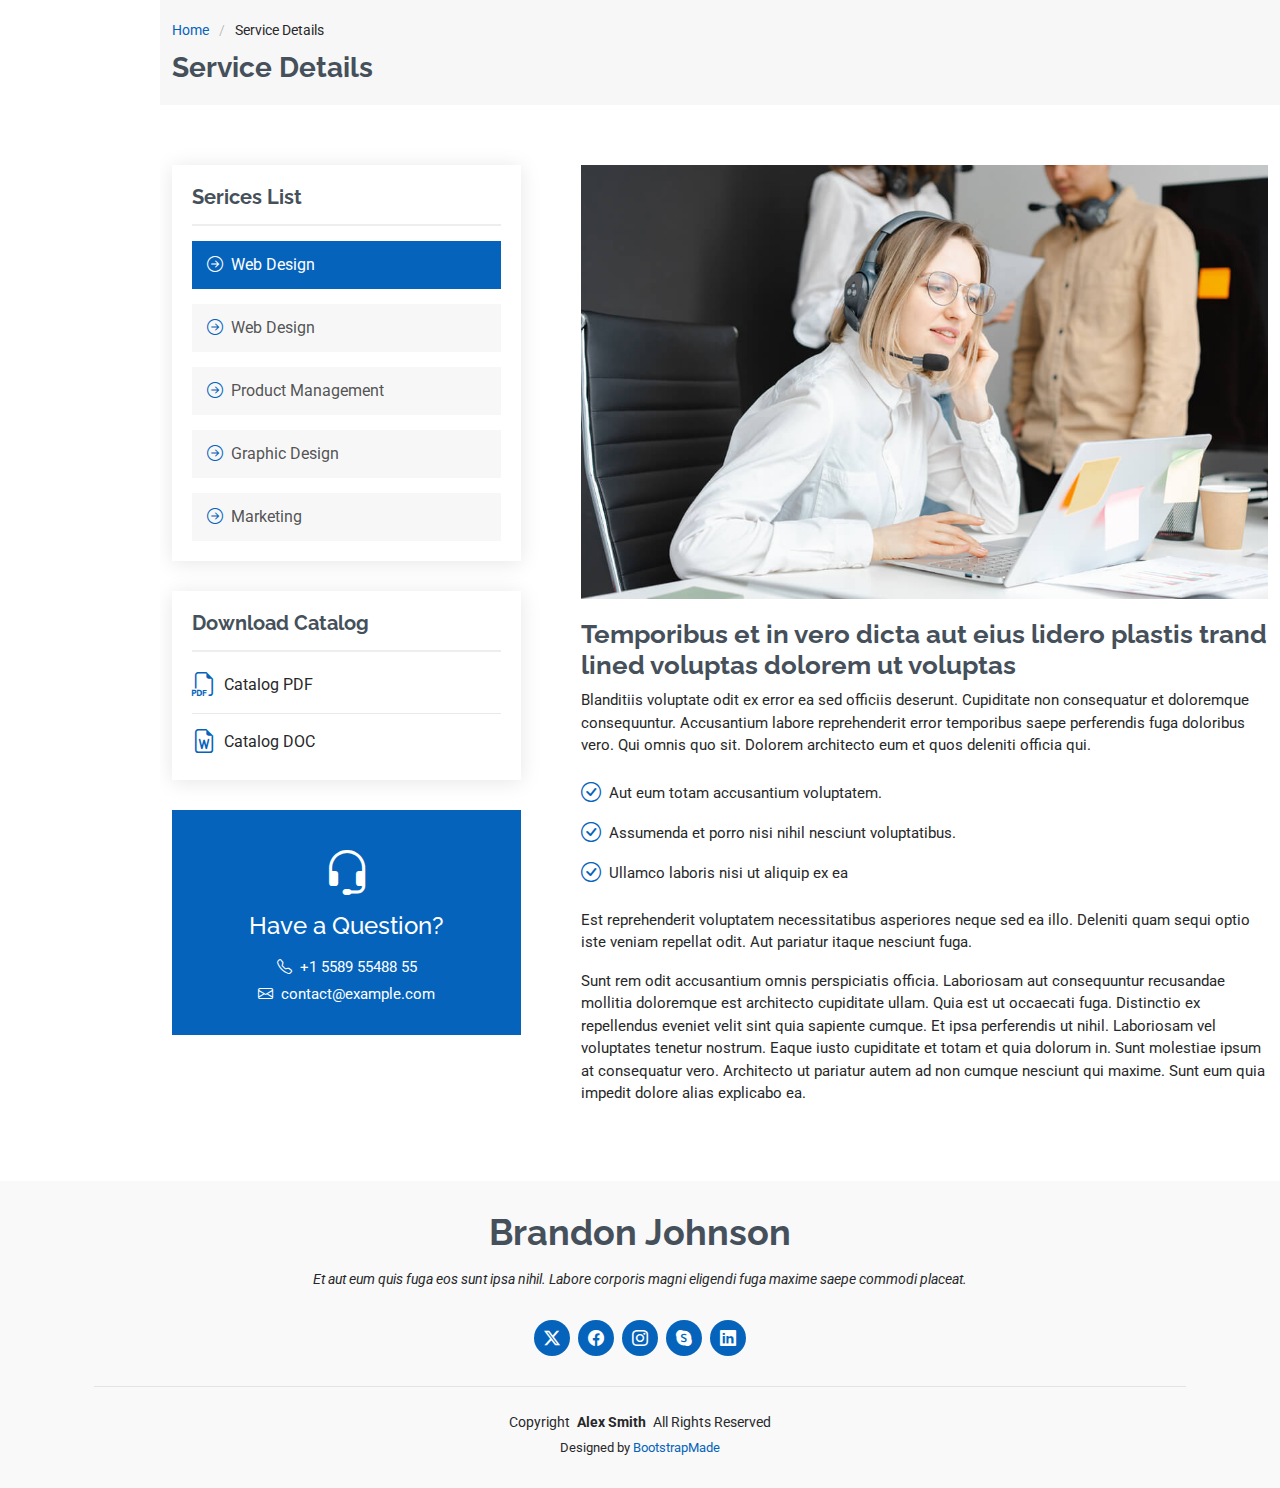
<file: service-details.html>
<!DOCTYPE html>
<html lang="en">

<head>
  <meta charset="utf-8">
  <meta content="width=device-width, initial-scale=1.0" name="viewport">
  <title>Service Details - MyResume Bootstrap Template</title>
  <meta content="" name="description">
  <meta content="" name="keywords">

  <!-- Favicons -->
  <link href="assets/img/favicon.png" rel="icon">
  <link href="assets/img/apple-touch-icon.png" rel="apple-touch-icon">

  <!-- Fonts -->
  <link href="https://fonts.googleapis.com" rel="preconnect">
  <link href="https://fonts.gstatic.com" rel="preconnect" crossorigin>
  <link href="https://fonts.googleapis.com/css2?family=Roboto:ital,wght@0,100;0,300;0,400;0,500;0,700;0,900;1,100;1,300;1,400;1,500;1,700;1,900&family=Poppins:ital,wght@0,100;0,200;0,300;0,400;0,500;0,600;0,700;0,800;0,900;1,100;1,200;1,300;1,400;1,500;1,600;1,700;1,800;1,900&family=Raleway:ital,wght@0,100;0,200;0,300;0,400;0,500;0,600;0,700;0,800;0,900;1,100;1,200;1,300;1,400;1,500;1,600;1,700;1,800;1,900&display=swap" rel="stylesheet">

  <!-- Vendor CSS Files -->
  <link href="assets/vendor/bootstrap/css/bootstrap.min.css" rel="stylesheet">
  <link href="assets/vendor/bootstrap-icons/bootstrap-icons.css" rel="stylesheet">
  <link href="assets/vendor/aos/aos.css" rel="stylesheet">
  <link href="assets/vendor/glightbox/css/glightbox.min.css" rel="stylesheet">
  <link href="assets/vendor/swiper/swiper-bundle.min.css" rel="stylesheet">

  <!-- Main CSS File -->
  <link href="assets/css/main.css" rel="stylesheet">

  <!-- =======================================================
  * Template Name: MyResume
  * Template URL: https://bootstrapmade.com/free-html-bootstrap-template-my-resume/
  * Updated: Jun 29 2024 with Bootstrap v5.3.3
  * Author: BootstrapMade.com
  * License: https://bootstrapmade.com/license/
  ======================================================== -->
</head>

<body class="service-details-page">

  <header id="header" class="header d-flex flex-column justify-content-center">

    <i class="header-toggle d-xl-none bi bi-list"></i>

    <!-- <nav id="navmenu" class="navmenu">
      <ul>
        <li><a href="#hero"><i class="bi bi-house navicon"></i><span>Home</span></a></li>
        <li><a href="#about"><i class="bi bi-person navicon"></i><span>About</span></a></li>
        <li><a href="#resume"><i class="bi bi-file-earmark-text navicon"></i><span>Resume</span></a></li>
        <li><a href="#portfolio"><i class="bi bi-images navicon"></i><span>Portfolio</span></a></li>
        <li><a href="#services"><i class="bi bi-hdd-stack navicon"></i><span>Services</span></a></li>
        <li><a href="#contact"><i class="bi bi-envelope navicon"></i><span>Contact</span></a></li>
      </ul>
    </nav> -->

  </header>

  <main class="main">

    <!-- Page Title -->
    <div class="page-title" data-aos="fade">
      <div class="container">
        <nav class="breadcrumbs">
          <ol>
            <li><a href="index.html">Home</a></li>
            <li class="current">Service Details</li>
          </ol>
        </nav>
        <h1>Service Details</h1>
      </div>
    </div><!-- End Page Title -->

    <!-- Service Details Section -->
    <section id="service-details" class="service-details section">

      <div class="container">

        <div class="row gy-5">

          <div class="col-lg-4" data-aos="fade-up" data-aos-delay="100">

            <div class="service-box">
              <h4>Serices List</h4>
              <div class="services-list">
                <a href="#" class="active"><i class="bi bi-arrow-right-circle"></i><span>Web Design</span></a>
                <a href="#"><i class="bi bi-arrow-right-circle"></i><span>Web Design</span></a>
                <a href="#"><i class="bi bi-arrow-right-circle"></i><span>Product Management</span></a>
                <a href="#"><i class="bi bi-arrow-right-circle"></i><span>Graphic Design</span></a>
                <a href="#"><i class="bi bi-arrow-right-circle"></i><span>Marketing</span></a>
              </div>
            </div><!-- End Services List -->

            <div class="service-box">
              <h4>Download Catalog</h4>
              <div class="download-catalog">
                <a href="#"><i class="bi bi-filetype-pdf"></i><span>Catalog PDF</span></a>
                <a href="#"><i class="bi bi-file-earmark-word"></i><span>Catalog DOC</span></a>
              </div>
            </div><!-- End Services List -->

            <div class="help-box d-flex flex-column justify-content-center align-items-center">
              <i class="bi bi-headset help-icon"></i>
              <h4>Have a Question?</h4>
              <p class="d-flex align-items-center mt-2 mb-0"><i class="bi bi-telephone me-2"></i> <span>+1 5589 55488 55</span></p>
              <p class="d-flex align-items-center mt-1 mb-0"><i class="bi bi-envelope me-2"></i> <a href="mailto:contact@example.com">contact@example.com</a></p>
            </div>

          </div>

          <div class="col-lg-8 ps-lg-5" data-aos="fade-up" data-aos-delay="200">
            <img src="assets/img/services.jpg" alt="" class="img-fluid services-img">
            <h3>Temporibus et in vero dicta aut eius lidero plastis trand lined voluptas dolorem ut voluptas</h3>
            <p>
              Blanditiis voluptate odit ex error ea sed officiis deserunt. Cupiditate non consequatur et doloremque consequuntur. Accusantium labore reprehenderit error temporibus saepe perferendis fuga doloribus vero. Qui omnis quo sit. Dolorem architecto eum et quos deleniti officia qui.
            </p>
            <ul>
              <li><i class="bi bi-check-circle"></i> <span>Aut eum totam accusantium voluptatem.</span></li>
              <li><i class="bi bi-check-circle"></i> <span>Assumenda et porro nisi nihil nesciunt voluptatibus.</span></li>
              <li><i class="bi bi-check-circle"></i> <span>Ullamco laboris nisi ut aliquip ex ea</span></li>
            </ul>
            <p>
              Est reprehenderit voluptatem necessitatibus asperiores neque sed ea illo. Deleniti quam sequi optio iste veniam repellat odit. Aut pariatur itaque nesciunt fuga.
            </p>
            <p>
              Sunt rem odit accusantium omnis perspiciatis officia. Laboriosam aut consequuntur recusandae mollitia doloremque est architecto cupiditate ullam. Quia est ut occaecati fuga. Distinctio ex repellendus eveniet velit sint quia sapiente cumque. Et ipsa perferendis ut nihil. Laboriosam vel voluptates tenetur nostrum. Eaque iusto cupiditate et totam et quia dolorum in. Sunt molestiae ipsum at consequatur vero. Architecto ut pariatur autem ad non cumque nesciunt qui maxime. Sunt eum quia impedit dolore alias explicabo ea.
            </p>
          </div>

        </div>

      </div>

    </section><!-- /Service Details Section -->

  </main>

  <footer id="footer" class="footer position-relative light-background">
    <div class="container">
      <h3 class="sitename">Brandon Johnson</h3>
      <p>Et aut eum quis fuga eos sunt ipsa nihil. Labore corporis magni eligendi fuga maxime saepe commodi placeat.</p>
      <div class="social-links d-flex justify-content-center">
        <a href=""><i class="bi bi-twitter-x"></i></a>
        <a href=""><i class="bi bi-facebook"></i></a>
        <a href=""><i class="bi bi-instagram"></i></a>
        <a href=""><i class="bi bi-skype"></i></a>
        <a href=""><i class="bi bi-linkedin"></i></a>
      </div>
      <div class="container">
        <div class="copyright">
          <span>Copyright</span> <strong class="px-1 sitename">Alex Smith</strong> <span>All Rights Reserved</span>
        </div>
        <div class="credits">
          <!-- All the links in the footer should remain intact. -->
          <!-- You can delete the links only if you've purchased the pro version. -->
          <!-- Licensing information: https://bootstrapmade.com/license/ -->
          <!-- Purchase the pro version with working PHP/AJAX contact form: [buy-url] -->
          Designed by <a href="https://bootstrapmade.com/">BootstrapMade</a>
        </div>
      </div>
    </div>
  </footer>

  <!-- Scroll Top -->
  <a href="#" id="scroll-top" class="scroll-top d-flex align-items-center justify-content-center"><i class="bi bi-arrow-up-short"></i></a>

  <!-- Preloader -->
  <div id="preloader"></div>

  <!-- Vendor JS Files -->
  <script src="assets/vendor/bootstrap/js/bootstrap.bundle.min.js"></script>
  <script src="assets/vendor/php-email-form/validate.js"></script>
  <script src="assets/vendor/aos/aos.js"></script>
  <script src="assets/vendor/typed.js/typed.umd.js"></script>
  <script src="assets/vendor/purecounter/purecounter_vanilla.js"></script>
  <script src="assets/vendor/waypoints/noframework.waypoints.js"></script>
  <script src="assets/vendor/glightbox/js/glightbox.min.js"></script>
  <script src="assets/vendor/imagesloaded/imagesloaded.pkgd.min.js"></script>
  <script src="assets/vendor/isotope-layout/isotope.pkgd.min.js"></script>
  <script src="assets/vendor/swiper/swiper-bundle.min.js"></script>

  <!-- Main JS File -->
  <script src="assets/js/main.js"></script>

</body>

</html>
</file>
<file: css/style.css>
/********** Template CSS **********/
:root {
    --primary: #6244C5;
    --secondary: #FFC448;
    --light: #FAFAFB;
    --dark: #12141D;
}

.back-to-top {
    position: fixed;
    display: none;
    right: 45px;
    bottom: 45px;
    z-index: 99;
}

.my-6 {
    margin-top: 6rem;
    margin-bottom: 6rem;
}

.py-6 {
    padding-top: 6rem;
    padding-bottom: 6rem;
}


/*** Spinner ***/
#spinner {
    opacity: 0;
    visibility: hidden;
    transition: opacity .5s ease-out, visibility 0s linear .5s;
    z-index: 99999;
}

#spinner.show {
    transition: opacity .5s ease-out, visibility 0s linear 0s;
    visibility: visible;
    opacity: 1;
}


/*** Button ***/
.custom-button-github {
    color: #333; /* GitHub icon color */
    border-color: #333;
}

.custom-button-github:hover {
    background-color: #333;
    color: white;
}

.custom-button-linkedin {
    color: #0077b5; /* LinkedIn icon color */
    border-color: #0077b5;
}

.custom-button-linkedin:hover {
    background-color: #0077b5;
    color: white;
}

.btn {
    font-weight: 500;
    transition: .5s;
}

.btn.btn-primary,
.btn.btn-secondary {
    color: #FFFFFF;
}

.btn-square {
    width: 38px;
    height: 38px;
}

.btn-sm-square {
    width: 32px;
    height: 32px;
}

.btn-lg-square {
    width: 48px;
    height: 48px;
}

.btn-square,
.btn-sm-square,
.btn-lg-square {
    padding: 0;
    display: flex;
    align-items: center;
    justify-content: center;
    font-weight: normal;
}


/*** Navbar ***/
.navbar.fixed-top {
    display: none;
    transition: .5s;
}

.navbar .navbar-nav .nav-link {
    padding: 20px 15px;
    color: var(--dark);
    font-size: 18px;
    font-weight: 600;
    outline: none;
}

.navbar .navbar-nav .nav-link:hover,
.navbar .navbar-nav .nav-link.active {
    color: var(--primary);
}

@media (max-width: 991.98px) {
    .navbar .navbar-nav .nav-link  {
        padding: 10px 0;
    }
}


/*** Header ***/
#home {
    margin-bottom: 6rem;
    background: url(../img/bg-header.png) left top no-repeat;
}

.typed-cursor {
    font-size: 30px;
    color: var(--dark);
}

.btn-play {
    position: relative;
    display: block;
    box-sizing: content-box;
    width: 16px;
    height: 26px;
    border-radius: 100%;
    border: none;
    outline: none !important;
    padding: 18px 20px 20px 28px;
    background: var(--primary);
}

.btn-play:before {
    content: "";
    position: absolute;
    z-index: 0;
    left: 50%;
    top: 50%;
    transform: translateX(-50%) translateY(-50%);
    display: block;
    width: 60px;
    height: 60px;
    background: var(--primary);
    border-radius: 100%;
    animation: pulse-border 1500ms ease-out infinite;
}

.btn-play:after {
    content: "";
    position: absolute;
    z-index: 1;
    left: 50%;
    top: 50%;
    transform: translateX(-50%) translateY(-50%);
    display: block;
    width: 60px;
    height: 60px;
    background: #FFFFFF;
    border-radius: 100%;
    transition: all 200ms;
}

.btn-play span {
    display: block;
    position: relative;
    z-index: 3;
    width: 0;
    height: 0;
    left: -1px;
    border-left: 16px solid var(--primary);
    border-top: 11px solid transparent;
    border-bottom: 11px solid transparent;
}

@keyframes pulse-border {
    0% {
        transform: translateX(-50%) translateY(-50%) translateZ(0) scale(1);
        opacity: 1;
    }

    100% {
        transform: translateX(-50%) translateY(-50%) translateZ(0) scale(2);
        opacity: 0;
    }
}

.modal-video .modal-dialog {
    position: relative;
    max-width: 800px;
    margin: 60px auto 0 auto;
}

.modal-video .modal-body {
    position: relative;
    padding: 0px;
}

.modal-video .close {
    position: absolute;
    width: 30px;
    height: 30px;
    right: 0px;
    top: -30px;
    z-index: 999;
    font-size: 30px;
    font-weight: normal;
    color: #FFFFFF;
    background: #000000;
    opacity: 1;
}


/*** About ***/
#about .years .display-1 {
    font-size: 10rem;
    line-height: 9rem;
}

#about .years h5 {
    letter-spacing: 30px;
    margin-right: -30px;
}


/*** Skills ***/
#skill .progress {
    height: 5px;
    border-radius: 5px;
}

#skill .progress .progress-bar {
    width: 0px;
    border-radius: 5px;
    transition: 3s;
}

#skill .nav-pills .nav-link {
    color: var(--dark);
}

#skill .nav-pills .nav-link.active {
    color: #FFFFFF;
}

#skill .tab-content hr {
    width: 30px;
}


/*** Service ***/
.service-item .bg-icon {
    width: 100px;
    height: 100px;
    display: flex;
    align-items: center;
    justify-content: center;
    background: url(../img/bg-icon.png) center center no-repeat;
    background-size: cover;
}


/*** Project Portfolio ***/
#portfolio-flters li {
    display: inline-block;
    font-weight: 500;
    color: var(--dark);
    cursor: pointer;
    transition: .5s;
    border-bottom: 2px solid transparent;
}

#portfolio-flters li:hover,
#portfolio-flters li.active {
    color: var(--primary);
    border-color: var(--primary);
}

.portfolio-img {
    position: relative;
}

.portfolio-btn {
    position: absolute;
    width: 100%;
    height: 100%;
    top: 0;
    left: 0;
    background: rgba(98, 68, 197, .9);
    display: flex;
    align-items: flex-end;
    justify-content: flex-start;
    padding: 30px;
    padding-bottom: 100px !important;
    opacity: 0;
    transition: .5s;
}

.portfolio-item:hover .portfolio-btn {
    opacity: 1;
    padding-bottom: 30px !important;
}


/*** Team ***/
.team-item img {
    transition: .5s;
}

.team-item:hover img {
    opacity: .7;
}

.team-item .team-text {
    position: absolute;
    left: 0;
    right: 60px;
    bottom: 30px;
    display: flex;
    align-items: center;
    justify-content: space-between;
    opacity: 0;
    transition: .5s;
}

.team-item:hover .team-text {
    right: 30px;
    opacity: 1;
}

.team-item .team-text div {
    transition: .5s;
}

.team-item:hover .team-text div {
    margin-left: 30px;
}


/*** Testimonial ***/
.testimonial-left,
.testimonial-right {
    position: relative;
}

.testimonial-left img,
.testimonial-right img {
    position: absolute;
    padding: 5px;
    border: 1px solid var(--secondary);
    border-radius: 70px;
}

.testimonial-left img:nth-child(1),
.testimonial-right img:nth-child(3) {
    width: 70px;
    height: 70px;
    top: 10%;
    left: 50%;
    transform: translateX(-50%);
}

.testimonial-left img:nth-child(2),
.testimonial-right img:nth-child(2) {
    width: 60px;
    height: 60px;
    top: 50%;
    left: 10%;
    transform: translateY(-50%);
}

.testimonial-left img:nth-child(3),
.testimonial-right img:nth-child(1) {
    width: 50px;
    height: 50px;
    bottom: 10%;
    right: 10%;
}

.testimonial-carousel .owl-item img {
    width: 120px;
    height: 120px;
}

.testimonial-carousel .testimonial-icon {
    position: absolute;
    width: 40px;
    height: 40px;
    left: 50%;
    bottom: -15px;
    transform: translateX(-50%);
    display: flex;
    align-items: center;
    justify-content: center;
    background: #FFFFFF;
    border: 1px solid var(--secondary);
    border-radius: 60px;
}

.testimonial-carousel .owl-dots {
    height: 40px;
    margin-top: 25px;
    display: flex;
    align-items: center;
    justify-content: center;
}

.testimonial-carousel .owl-dot {
    position: relative;
    display: inline-block;
    margin: 0 5px;
    width: 30px;
    height: 30px;
    background: #FFFFFF;
    border: 2px solid var(--secondary);
    border-radius: 30px;
    transition: .5s;
}

.testimonial-carousel .owl-dot::after {
    position: absolute;
    content: "";
    width: 16px;
    height: 16px;
    top: 5px;
    left: 5px;
    border-radius: 16px;
    background: var(--secondary);
    transition: .5s;
}

.testimonial-carousel .owl-dot.active::after {
    background: var(--primary);
}
</file>
<file: assets/css/main.css>
/**
* Template Name: MyResume
* Template URL: https://bootstrapmade.com/free-html-bootstrap-template-my-resume/
* Updated: Jun 29 2024 with Bootstrap v5.3.3
* Author: BootstrapMade.com
* License: https://bootstrapmade.com/license/
*/

/*--------------------------------------------------------------
# Font & Color Variables
# Help: https://bootstrapmade.com/color-system/
--------------------------------------------------------------*/
/* Fonts */
:root {
  --default-font: "Roboto",  system-ui, -apple-system, "Segoe UI", Roboto, "Helvetica Neue", Arial, "Noto Sans", "Liberation Sans", sans-serif, "Apple Color Emoji", "Segoe UI Emoji", "Segoe UI Symbol", "Noto Color Emoji";
  --heading-font: "Raleway",  sans-serif;
  --nav-font: "Poppins",  sans-serif;
}

/* Global Colors - The following color variables are used throughout the website. Updating them here will change the color scheme of the entire website */
:root { 
  --background-color: #ffffff; /* Background color for the entire website, including individual sections */
  --default-color: #272829; /* Default color used for the majority of the text content across the entire website */
  --heading-color: #45505b; /* Color for headings, subheadings and title throughout the website */
  --accent-color: #0563bb; /* Accent color that represents your brand on the website. It's used for buttons, links, and other elements that need to stand out */
  --surface-color: #ffffff; /* The surface color is used as a background of boxed elements within sections, such as cards, icon boxes, or other elements that require a visual separation from the global background. */
  --contrast-color: #ffffff; /* Contrast color for text, ensuring readability against backgrounds of accent, heading, or default colors. */
}

/* Nav Menu Colors - The following color variables are used specifically for the navigation menu. They are separate from the global colors to allow for more customization options */
:root {
  --nav-color: #45505b;  /* The default color of the main navmenu links */
  --nav-hover-color: #0563bb; /* Applied to main navmenu links when they are hovered over or active */
  --nav-mobile-background-color: #ffffff; /* Used as the background color for mobile navigation menu */
  --nav-dropdown-background-color: #ffffff; /* Used as the background color for dropdown items that appear when hovering over primary navigation items */
  --nav-dropdown-color: #212529; /* Used for navigation links of the dropdown items in the navigation menu. */
  --nav-dropdown-hover-color: #0563bb; /* Similar to --nav-hover-color, this color is applied to dropdown navigation links when they are hovered over. */
}

/* Color Presets - These classes override global colors when applied to any section or element, providing reuse of the sam color scheme. */

.light-background {
  --background-color: #f9f9f9;
  --surface-color: #ffffff;
}

.dark-background {
  --background-color: #060606;
  --default-color: #ffffff;
  --heading-color: #ffffff;
  --surface-color: #252525;
  --contrast-color: #ffffff;
}

/* Smooth scroll */
:root {
  scroll-behavior: smooth;
}

/*--------------------------------------------------------------
# General Styling & Shared Classes
--------------------------------------------------------------*/
body {
  color: var(--default-color);
  background-color: var(--background-color);
  font-family: var(--default-font);
}

a {
  color: var(--accent-color);
  text-decoration: none;
  transition: 0.3s;
}

a:hover {
  color: color-mix(in srgb, var(--accent-color), transparent 25%);
  text-decoration: none;
}

h1,
h2,
h3,
h4,
h5,
h6 {
  color: var(--heading-color);
  font-family: var(--heading-font);
}

/* PHP Email Form Messages
------------------------------*/
.php-email-form .error-message {
  display: none;
  background: #df1529;
  color: #ffffff;
  text-align: left;
  padding: 15px;
  margin-bottom: 24px;
  font-weight: 600;
}

.php-email-form .sent-message {
  display: none;
  color: #ffffff;
  background: #059652;
  text-align: center;
  padding: 15px;
  margin-bottom: 24px;
  font-weight: 600;
}

.php-email-form .loading {
  display: none;
  background: var(--surface-color);
  text-align: center;
  padding: 15px;
  margin-bottom: 24px;
}

.php-email-form .loading:before {
  content: "";
  display: inline-block;
  border-radius: 50%;
  width: 24px;
  height: 24px;
  margin: 0 10px -6px 0;
  border: 3px solid var(--accent-color);
  border-top-color: var(--surface-color);
  animation: php-email-form-loading 1s linear infinite;
}

@keyframes php-email-form-loading {
  0% {
    transform: rotate(0deg);
  }

  100% {
    transform: rotate(360deg);
  }
}

/*--------------------------------------------------------------
# Global Header
--------------------------------------------------------------*/
.header {
  color: var(--default-color);
  position: fixed;
  top: 0;
  left: 0;
  bottom: 0;
  padding: 0 15px;
  transition: all ease-in-out 0.3s;
  overflow-y: auto;
  z-index: 997;
  min-width: 200px;
}

@media (max-width: 1199px) {
  .header {
    background-color: var(--background-color);
    border-right: 1px solid color-mix(in srgb, var(--default-color), transparent 90%);
    width: 300px;
    left: -100%;
  }
}

@media (min-width: 1200px) and (max-width: 1600px) {
  .header~main {
    margin-left: 160px;
  }

  .header~main .hero {
    margin-left: -160px;
    width: 100vw;
  }
}

.header.header-show {
  left: 0;
}

.header .header-toggle {
  color: var(--contrast-color);
  background-color: var(--accent-color);
  font-size: 22px;
  display: flex;
  align-items: center;
  justify-content: center;
  width: 40px;
  height: 40px;
  border-radius: 50%;
  cursor: pointer;
  position: fixed;
  top: 15px;
  right: 15px;
  z-index: 9999;
  transition: background-color 0.3s;
}

.header .header-toggle:hover {
  color: var(--contrast-color);
  background-color: color-mix(in srgb, var(--accent-color) 90%, white 15%);
}

/*--------------------------------------------------------------
# Navigation Menu
--------------------------------------------------------------*/
.navmenu {
  padding: 0;
  z-index: 9997;
}

.navmenu ul {
  list-style: none;
  padding: 0 0 20px 0;
  margin: 0;
  width: 140px;
}

.navmenu a,
.navmenu a:focus {
  color: var(--nav-color);
  font-family: var(--nav-font);
  display: flex;
  align-items: center;
  padding: 10px 18px;
  margin-bottom: 8px;
  font-size: 15px;
  border-radius: 50px;
  background: color-mix(in srgb, var(--default-color), transparent 92%);
  height: 56px;
  width: 100%;
  overflow: hidden;
  transition: 0.3s;
}

.navmenu a i,
.navmenu a:focus i {
  font-size: 20px;
}

.navmenu a span,
.navmenu a:focus span {
  padding: 0 5px 0 7px;
}

@media (min-width: 992px) {

  .navmenu a,
  .navmenu a:focus {
    max-width: 56px;
  }

  .navmenu a span,
  .navmenu a:focus span {
    display: none;
  }
}

.navmenu a:hover,
.navmenu .active,
.navmenu .active:focus,
.navmenu li:hover>a {
  color: var(--contrast-color);
  background: var(--nav-hover-color);
}

.navmenu a:hover,
.navmenu li:hover>a {
  max-width: 100%;
  color: var(--contrast-color);
}

.navmenu a:hover span,
.navmenu li:hover>a span {
  display: block;
}

/*--------------------------------------------------------------
# Global Footer
--------------------------------------------------------------*/
.footer {
  color: var(--default-color);
  background-color: var(--background-color);
  font-size: 14px;
  text-align: center;
  padding: 30px 0;
  position: relative;
}

.footer h3 {
  font-size: 36px;
  font-weight: 700;
  position: relative;
  padding: 0;
  margin: 0 0 15px 0;
}

.footer p {
  font-size: 15;
  font-style: italic;
  padding: 0;
  margin: 0 0 30px 0;
}

.footer .social-links {
  margin: 0 0 30px 0;
}

.footer .social-links a {
  font-size: 16px;
  display: flex;
  align-items: center;
  justify-content: center;
  background: var(--accent-color);
  color: var(--contrast-color);
  line-height: 1;
  margin: 0 4px;
  border-radius: 50%;
  text-align: center;
  width: 36px;
  height: 36px;
  transition: 0.3s;
}

.footer .social-links a:hover {
  background: color-mix(in srgb, var(--accent-color), transparent 20%);
  text-decoration: none;
}

.footer .copyright {
  padding-top: 25px;
  border-top: 1px solid color-mix(in srgb, var(--default-color), transparent 90%);
}

.footer .credits {
  font-size: 13px;
  padding-top: 5px;
}

/*--------------------------------------------------------------
# Preloader
--------------------------------------------------------------*/
#preloader {
  position: fixed;
  inset: 0;
  z-index: 999999;
  overflow: hidden;
  background: var(--background-color);
  transition: all 0.6s ease-out;
}

#preloader:before {
  content: "";
  position: fixed;
  top: calc(50% - 30px);
  left: calc(50% - 30px);
  border: 6px solid #ffffff;
  border-color: var(--accent-color) transparent var(--accent-color) transparent;
  border-radius: 50%;
  width: 60px;
  height: 60px;
  animation: animate-preloader 1.5s linear infinite;
}

@keyframes animate-preloader {
  0% {
    transform: rotate(0deg);
  }

  100% {
    transform: rotate(360deg);
  }
}

/*--------------------------------------------------------------
# Scroll Top Button
--------------------------------------------------------------*/
.scroll-top {
  position: fixed;
  visibility: hidden;
  opacity: 0;
  right: 15px;
  bottom: -15px;
  z-index: 99999;
  background-color: var(--accent-color);
  width: 44px;
  height: 44px;
  border-radius: 50px;
  transition: all 0.4s;
}

.scroll-top i {
  font-size: 24px;
  color: var(--contrast-color);
  line-height: 0;
}

.scroll-top:hover {
  background-color: color-mix(in srgb, var(--accent-color), transparent 20%);
  color: var(--contrast-color);
}

.scroll-top.active {
  visibility: visible;
  opacity: 1;
  bottom: 15px;
}

/*--------------------------------------------------------------
# Disable aos animation delay on mobile devices
--------------------------------------------------------------*/
@media screen and (max-width: 768px) {
  [data-aos-delay] {
    transition-delay: 0 !important;
  }
}

/*--------------------------------------------------------------
# Global Page Titles & Breadcrumbs
--------------------------------------------------------------*/
.page-title {
  --background-color: color-mix(in srgb, var(--default-color), transparent 96%);
  color: var(--default-color);
  background-color: var(--background-color);
  padding: 20px 0;
  position: relative;
}

.page-title h1 {
  font-size: 28px;
  font-weight: 700;
  margin: 0;
}

.page-title .breadcrumbs ol {
  display: flex;
  flex-wrap: wrap;
  list-style: none;
  padding: 0 0 10px 0;
  margin: 0;
  font-size: 14px;
  font-weight: 400;
}

.page-title .breadcrumbs ol li+li {
  padding-left: 10px;
}

.page-title .breadcrumbs ol li+li::before {
  content: "/";
  display: inline-block;
  padding-right: 10px;
  color: color-mix(in srgb, var(--default-color), transparent 70%);
}

/*--------------------------------------------------------------
# Global Sections
--------------------------------------------------------------*/
section,
.section {
  color: var(--default-color);
  background-color: var(--background-color);
  padding: 60px 0;
  overflow: clip;
}

/*--------------------------------------------------------------
# Global Section Titles
--------------------------------------------------------------*/
.section-title {
  text-align: center;
  padding-bottom: 60px;
  position: relative;
}

.section-title h2 {
  font-size: 32px;
  font-weight: 700;
  margin-bottom: 20px;
  padding-bottom: 20px;
  position: relative;
}

.section-title h2:before {
  content: "";
  position: absolute;
  display: block;
  width: 160px;
  height: 1px;
  background: color-mix(in srgb, var(--default-color), transparent 60%);
  left: 0;
  right: 0;
  bottom: 1px;
  margin: auto;
}

.section-title h2::after {
  content: "";
  position: absolute;
  display: block;
  width: 60px;
  height: 3px;
  background: var(--accent-color);
  left: 0;
  right: 0;
  bottom: 0;
  margin: auto;
}

.section-title p {
  margin-bottom: 0;
}

/*--------------------------------------------------------------
# Hero Section
--------------------------------------------------------------*/
.hero {
  width: 100%;
  min-height: 100vh;
  position: relative;
  padding: 80px 0;
  display: flex;
  align-items: center;
  justify-content: center;
}

.hero img {
  position: absolute;
  inset: 0;
  display: block;
  width: 100%;
  height: 100%;
  object-fit: cover;
  z-index: 1;
}

.hero:before {
  content: "";
  background: color-mix(in srgb, var(--background-color), transparent 30%);
  position: absolute;
  inset: 0;
  z-index: 2;
}

.hero .container {
  position: relative;
  z-index: 3;
}

.hero h2 {
  margin: 0;
  font-size: 64px;
  font-weight: 700;
}

.hero p {
  margin: 5px 0 0 0;
  font-size: 26px;
}

.hero p span {
  letter-spacing: 1px;
  border-bottom: 2px solid var(--accent-color);
}

.hero .social-links {
  margin-top: 25px;
}

.hero .social-links a {
  font-size: 20px;
  display: inline-block;
  color: color-mix(in srgb, var(--default-color), transparent 30%);
  line-height: 1;
  margin-right: 20px;
  transition: 0.3s;
}

.hero .social-links a:hover {
  color: var(--accent-color);
}

@media (max-width: 768px) {
  .hero h2 {
    font-size: 32px;
  }

  .hero p {
    font-size: 20px;
  }
}

/*--------------------------------------------------------------
# About Section
--------------------------------------------------------------*/
.about .content h2 {
  font-weight: 700;
  font-size: 24px;
}

.about .content ul {
  list-style: none;
  padding: 0;
}

.about .content ul li {
  margin-bottom: 20px;
  display: flex;
  align-items: center;
}

.about .content ul strong {
  margin-right: 10px;
}

.about .content ul i {
  font-size: 16px;
  margin-right: 5px;
  color: var(--accent-color);
  line-height: 0;
}

/*--------------------------------------------------------------
# Stats Section
--------------------------------------------------------------*/
.stats i {
  background-color: var(--accent-color);
  color: var(--contrast-color);
  width: 54px;
  height: 54px;
  font-size: 24px;
  border-radius: 50px;
  display: inline-flex;
  align-items: center;
  justify-content: center;
  position: relative;
  z-index: 1;
}

.stats .stats-item {
  margin-top: 10px;
  width: 100%;
  position: relative;
  text-align: center;
  z-index: 0;
}

.stats .stats-item span {
  font-size: 36px;
  display: block;
  font-weight: 700;
  color: color-mix(in srgb, var(--default-color), transparent 20%);
}

.stats .stats-item p {
  padding: 0;
  margin: 0;
  color: color-mix(in srgb, var(--default-color), transparent 50%);
  font-size: 16px;
}

/*--------------------------------------------------------------
# Skills Section
--------------------------------------------------------------*/
.skills .progress {
  height: 60px;
  display: block;
  background: none;
  border-radius: 0;
}

.skills .progress .skill {
  color: var(--heading-color);
  padding: 0;
  margin: 0 0 6px 0;
  text-transform: uppercase;
  display: block;
  font-weight: 600;
  font-family: var(--heading-font);
}

.skills .progress .skill .val {
  float: right;
  font-style: normal;
}

.skills .progress-bar-wrap {
  background: color-mix(in srgb, var(--default-color), transparent 90%);
  height: 10px;
}

.skills .progress-bar {
  width: 1px;
  height: 10px;
  transition: 0.9s;
  background-color: var(--accent-color);
}

/*--------------------------------------------------------------
# Resume Section
--------------------------------------------------------------*/
.resume .resume-title {
  color: var(--heading-color);
  font-size: 26px;
  font-weight: 700;
  margin-top: 20px;
  margin-bottom: 20px;
}

.resume .resume-item {
  padding: 0 0 20px 20px;
  margin-top: -2px;
  border-left: 2px solid var(--accent-color);
  position: relative;
}

.resume .resume-item h4 {
  line-height: 18px;
  font-size: 18px;
  font-weight: 600;
  text-transform: uppercase;
  color: color-mix(in srgb, var(--default-color), transparent 20%);
  margin-bottom: 10px;
}

.resume .resume-item h5 {
  font-size: 16px;
  padding: 5px 15px;
  display: inline-block;
  font-weight: 600;
  margin-bottom: 10px;
}

.resume .resume-item ul {
  padding-left: 20px;
}

.resume .resume-item ul li {
  padding-bottom: 10px;
}

.resume .resume-item:last-child {
  padding-bottom: 0;
}

.resume .resume-item::before {
  content: "";
  position: absolute;
  width: 16px;
  height: 16px;
  border-radius: 50px;
  left: -9px;
  top: 0;
  background: var(--background-color);
  border: 2px solid var(--accent-color);
}

/*--------------------------------------------------------------
# Portfolio Section
--------------------------------------------------------------*/
.portfolio .portfolio-filters {
  padding: 0;
  margin: 0 auto 20px auto;
  list-style: none;
  text-align: center;
}

.portfolio .portfolio-filters li {
  cursor: pointer;
  display: inline-block;
  padding: 8px 20px 10px 20px;
  margin: 0;
  font-size: 15px;
  font-weight: 500;
  line-height: 1;
  margin-bottom: 5px;
  border-radius: 50px;
  transition: all 0.3s ease-in-out;
  font-family: var(--heading-font);
}

.portfolio .portfolio-filters li:hover,
.portfolio .portfolio-filters li.filter-active {
  color: var(--contrast-color);
  background-color: var(--accent-color);
}

.portfolio .portfolio-filters li:first-child {
  margin-left: 0;
}

.portfolio .portfolio-filters li:last-child {
  margin-right: 0;
}

@media (max-width: 575px) {
  .portfolio .portfolio-filters li {
    font-size: 14px;
    margin: 0 0 10px 0;
  }
}

.portfolio .portfolio-item {
  position: relative;
  overflow: hidden;
}

.portfolio .portfolio-item .portfolio-info {
  opacity: 0;
  position: absolute;
  left: 12px;
  right: 12px;
  bottom: -100%;
  z-index: 3;
  transition: all ease-in-out 0.5s;
  background: color-mix(in srgb, var(--background-color), transparent 10%);
  padding: 15px;
}

.portfolio .portfolio-item .portfolio-info h4 {
  font-size: 18px;
  font-weight: 600;
  padding-right: 50px;
}

.portfolio .portfolio-item .portfolio-info p {
  color: color-mix(in srgb, var(--default-color), transparent 30%);
  font-size: 14px;
  margin-bottom: 0;
  padding-right: 50px;
}

.portfolio .portfolio-item .portfolio-info .preview-link,
.portfolio .portfolio-item .portfolio-info .details-link {
  position: absolute;
  right: 50px;
  font-size: 24px;
  top: calc(50% - 14px);
  color: color-mix(in srgb, var(--default-color), transparent 30%);
  transition: 0.3s;
  line-height: 0;
}

.portfolio .portfolio-item .portfolio-info .preview-link:hover,
.portfolio .portfolio-item .portfolio-info .details-link:hover {
  color: var(--accent-color);
}

.portfolio .portfolio-item .portfolio-info .details-link {
  right: 14px;
  font-size: 28px;
}

.portfolio .portfolio-item:hover .portfolio-info {
  opacity: 1;
  bottom: 0;
}

/*--------------------------------------------------------------
# Services Section
--------------------------------------------------------------*/
.services .service-item {
  background-color: var(--surface-color);
  box-shadow: 0px 5px 90px 0px rgba(0, 0, 0, 0.1);
  height: 100%;
  padding: 60px 30px;
  text-align: center;
  transition: 0.3s;
  border-radius: 5px;
}

.services .service-item .icon {
  margin: 0 auto;
  width: 100px;
  height: 100px;
  display: flex;
  align-items: center;
  justify-content: center;
  transition: ease-in-out 0.3s;
  position: relative;
}

.services .service-item .icon i {
  font-size: 36px;
  transition: 0.5s;
  position: relative;
}

.services .service-item .icon svg {
  position: absolute;
  top: 0;
  left: 0;
}

.services .service-item .icon svg path {
  transition: 0.5s;
  fill: color-mix(in srgb, var(--default-color), transparent 95%);
}

.services .service-item h3 {
  font-weight: 700;
  margin: 10px 0 15px 0;
  font-size: 22px;
}

.services .service-item p {
  line-height: 24px;
  font-size: 14px;
  margin-bottom: 0;
}

.services .service-item:hover {
  box-shadow: 0px 5px 35px 0px rgba(0, 0, 0, 0.1);
}

.services .service-item.item-cyan i {
  color: #0dcaf0;
}

.services .service-item.item-cyan:hover .icon i {
  color: #fff;
}

.services .service-item.item-cyan:hover .icon path {
  fill: #0dcaf0;
}

.services .service-item.item-orange i {
  color: #fd7e14;
}

.services .service-item.item-orange:hover .icon i {
  color: #fff;
}

.services .service-item.item-orange:hover .icon path {
  fill: #fd7e14;
}

.services .service-item.item-teal i {
  color: #20c997;
}

.services .service-item.item-teal:hover .icon i {
  color: #fff;
}

.services .service-item.item-teal:hover .icon path {
  fill: #20c997;
}

.services .service-item.item-red i {
  color: #df1529;
}

.services .service-item.item-red:hover .icon i {
  color: #fff;
}

.services .service-item.item-red:hover .icon path {
  fill: #df1529;
}

.services .service-item.item-indigo i {
  color: #6610f2;
}

.services .service-item.item-indigo:hover .icon i {
  color: #fff;
}

.services .service-item.item-indigo:hover .icon path {
  fill: #6610f2;
}

.services .service-item.item-pink i {
  color: #f3268c;
}

.services .service-item.item-pink:hover .icon i {
  color: #fff;
}

.services .service-item.item-pink:hover .icon path {
  fill: #f3268c;
}

/*--------------------------------------------------------------
# Testimonials Section
--------------------------------------------------------------*/
.testimonials .testimonials-carousel,
.testimonials .testimonials-slider {
  overflow: hidden;
}

.testimonials .testimonial-item .testimonial-content {
  border-left: 3px solid var(--accent-color);
  padding-left: 30px;
}

.testimonials .testimonial-item .testimonial-img {
  border-radius: 50%;
  border: 4px solid var(--background-color);
  margin: 0 auto;
}

.testimonials .testimonial-item h3 {
  font-size: 20px;
  font-weight: bold;
  margin: 10px 0 5px 0;
}

.testimonials .testimonial-item h4 {
  font-size: 14px;
  color: color-mix(in srgb, var(--default-color), transparent 40%);
  margin: 0 0 10px 0;
}

.testimonials .testimonial-item .stars i {
  color: #ffc107;
  margin: 0 1px;
}

.testimonials .testimonial-item .quote-icon-left,
.testimonials .testimonial-item .quote-icon-right {
  color: color-mix(in srgb, var(--accent-color), transparent 50%);
  font-size: 26px;
  line-height: 0;
}

.testimonials .testimonial-item .quote-icon-left {
  display: inline-block;
  left: -5px;
  position: relative;
}

.testimonials .testimonial-item .quote-icon-right {
  display: inline-block;
  right: -5px;
  position: relative;
  top: 10px;
  transform: scale(-1, -1);
}

.testimonials .testimonial-item p {
  font-style: italic;
}

.testimonials .swiper-wrapper {
  height: auto;
}

.testimonials .swiper-pagination {
  margin-top: 30px;
  position: relative;
}

.testimonials .swiper-pagination .swiper-pagination-bullet {
  width: 12px;
  height: 12px;
  background-color: color-mix(in srgb, var(--default-color), transparent 85%);
  opacity: 1;
}

.testimonials .swiper-pagination .swiper-pagination-bullet-active {
  background-color: var(--accent-color);
}

/*--------------------------------------------------------------
# Contact Section
--------------------------------------------------------------*/
.contact .info-item+.info-item {
  margin-top: 40px;
}

.contact .info-item i {
  color: var(--accent-color);
  background: color-mix(in srgb, var(--accent-color), transparent 92%);
  font-size: 20px;
  width: 44px;
  height: 44px;
  display: flex;
  justify-content: center;
  align-items: center;
  border-radius: 50px;
  transition: all 0.3s ease-in-out;
  margin-right: 15px;
}

.contact .info-item h3 {
  padding: 0;
  font-size: 18px;
  font-weight: 700;
  margin-bottom: 5px;
}

.contact .info-item p {
  padding: 0;
  margin-bottom: 0;
  font-size: 14px;
}

.contact .info-item:hover i {
  background: var(--accent-color);
  color: var(--contrast-color);
}

.contact .php-email-form {
  height: 100%;
}

.contact .php-email-form input[type=text],
.contact .php-email-form input[type=email],
.contact .php-email-form textarea {
  font-size: 14px;
  padding: 10px 15px;
  box-shadow: none;
  border-radius: 0;
  color: var(--default-color);
  background-color: color-mix(in srgb, var(--background-color), transparent 50%);
  border-color: color-mix(in srgb, var(--default-color), transparent 80%);
}

.contact .php-email-form input[type=text]:focus,
.contact .php-email-form input[type=email]:focus,
.contact .php-email-form textarea:focus {
  border-color: var(--accent-color);
}

.contact .php-email-form input[type=text]::placeholder,
.contact .php-email-form input[type=email]::placeholder,
.contact .php-email-form textarea::placeholder {
  color: color-mix(in srgb, var(--default-color), transparent 70%);
}

.contact .php-email-form button[type=submit] {
  color: var(--contrast-color);
  background: var(--accent-color);
  border: 0;
  padding: 10px 30px;
  transition: 0.4s;
  border-radius: 50px;
}

.contact .php-email-form button[type=submit]:hover {
  background: color-mix(in srgb, var(--accent-color), transparent 25%);
}

/*--------------------------------------------------------------
# Portfolio Details Section
--------------------------------------------------------------*/
.portfolio-details .portfolio-details-slider img {
  width: 100%;
}

.portfolio-details .swiper-wrapper {
  height: auto;
}

.portfolio-details .swiper-button-prev,
.portfolio-details .swiper-button-next {
  width: 48px;
  height: 48px;
}

.portfolio-details .swiper-button-prev:after,
.portfolio-details .swiper-button-next:after {
  color: rgba(255, 255, 255, 0.8);
  background-color: rgba(0, 0, 0, 0.15);
  font-size: 24px;
  border-radius: 50%;
  width: 48px;
  height: 48px;
  display: flex;
  align-items: center;
  justify-content: center;
  transition: 0.3s;
}

.portfolio-details .swiper-button-prev:hover:after,
.portfolio-details .swiper-button-next:hover:after {
  background-color: rgba(0, 0, 0, 0.3);
}

@media (max-width: 575px) {

  .portfolio-details .swiper-button-prev,
  .portfolio-details .swiper-button-next {
    display: none;
  }
}

.portfolio-details .swiper-pagination {
  margin-top: 20px;
  position: relative;
}

.portfolio-details .swiper-pagination .swiper-pagination-bullet {
  width: 10px;
  height: 10px;
  background-color: color-mix(in srgb, var(--default-color), transparent 85%);
  opacity: 1;
}

.portfolio-details .swiper-pagination .swiper-pagination-bullet-active {
  background-color: var(--accent-color);
}

.portfolio-details .portfolio-info h3 {
  font-size: 22px;
  font-weight: 700;
  margin-bottom: 20px;
  padding-bottom: 20px;
  position: relative;
}

.portfolio-details .portfolio-info h3:after {
  content: "";
  position: absolute;
  display: block;
  width: 50px;
  height: 3px;
  background: var(--accent-color);
  left: 0;
  bottom: 0;
}

.portfolio-details .portfolio-info ul {
  list-style: none;
  padding: 0;
  font-size: 15px;
}

.portfolio-details .portfolio-info ul li {
  display: flex;
  flex-direction: column;
  padding-bottom: 15px;
}

.portfolio-details .portfolio-info ul strong {
  text-transform: uppercase;
  font-weight: 400;
  color: color-mix(in srgb, var(--default-color), transparent 50%);
  font-size: 14px;
}

.portfolio-details .portfolio-info .btn-visit {
  padding: 8px 40px;
  background: var(--accent-color);
  color: var(--contrast-color);
  border-radius: 50px;
  transition: 0.3s;
}

.portfolio-details .portfolio-info .btn-visit:hover {
  background: color-mix(in srgb, var(--accent-color), transparent 20%);
}

.portfolio-details .portfolio-description h2 {
  font-size: 26px;
  font-weight: 700;
  margin-bottom: 20px;
}

.portfolio-details .portfolio-description p {
  padding: 0;
}

.portfolio-details .portfolio-description .testimonial-item {
  padding: 30px 30px 0 30px;
  position: relative;
  background: color-mix(in srgb, var(--default-color), transparent 97%);
  margin-bottom: 50px;
}

.portfolio-details .portfolio-description .testimonial-item .testimonial-img {
  width: 90px;
  border-radius: 50px;
  border: 6px solid var(--background-color);
  float: left;
  margin: 0 10px 0 0;
}

.portfolio-details .portfolio-description .testimonial-item h3 {
  font-size: 18px;
  font-weight: bold;
  margin: 15px 0 5px 0;
  padding-top: 20px;
}

.portfolio-details .portfolio-description .testimonial-item h4 {
  font-size: 14px;
  color: #6c757d;
  margin: 0;
}

.portfolio-details .portfolio-description .testimonial-item .quote-icon-left,
.portfolio-details .portfolio-description .testimonial-item .quote-icon-right {
  color: color-mix(in srgb, var(--accent-color), transparent 50%);
  font-size: 26px;
  line-height: 0;
}

.portfolio-details .portfolio-description .testimonial-item .quote-icon-left {
  display: inline-block;
  left: -5px;
  position: relative;
}

.portfolio-details .portfolio-description .testimonial-item .quote-icon-right {
  display: inline-block;
  right: -5px;
  position: relative;
  top: 10px;
  transform: scale(-1, -1);
}

.portfolio-details .portfolio-description .testimonial-item p {
  font-style: italic;
  margin: 0 0 15px 0 0 0;
  padding: 0;
}

/*--------------------------------------------------------------
# Service Details Section
--------------------------------------------------------------*/
.service-details .service-box {
  padding: 20px;
  box-shadow: 0px 2px 20px rgba(0, 0, 0, 0.1);
}

.service-details .service-box+.service-box {
  margin-top: 30px;
}

.service-details .service-box h4 {
  font-size: 20px;
  font-weight: 700;
  border-bottom: 2px solid color-mix(in srgb, var(--default-color), transparent 92%);
  padding-bottom: 15px;
  margin-bottom: 15px;
}

.service-details .services-list a {
  color: color-mix(in srgb, var(--default-color), transparent 20%);
  background-color: color-mix(in srgb, var(--default-color), transparent 96%);
  display: flex;
  align-items: center;
  padding: 12px 15px;
  margin-top: 15px;
  transition: 0.3s;
}

.service-details .services-list a:first-child {
  margin-top: 0;
}

.service-details .services-list a i {
  font-size: 16px;
  margin-right: 8px;
  color: var(--accent-color);
}

.service-details .services-list a.active {
  color: var(--contrast-color);
  background-color: var(--accent-color);
}

.service-details .services-list a.active i {
  color: var(--contrast-color);
}

.service-details .services-list a:hover {
  background-color: color-mix(in srgb, var(--accent-color), transparent 95%);
  color: var(--accent-color);
}

.service-details .download-catalog a {
  color: var(--default-color);
  display: flex;
  align-items: center;
  padding: 10px 0;
  transition: 0.3s;
  border-top: 1px solid color-mix(in srgb, var(--default-color), transparent 90%);
}

.service-details .download-catalog a:first-child {
  border-top: 0;
  padding-top: 0;
}

.service-details .download-catalog a:last-child {
  padding-bottom: 0;
}

.service-details .download-catalog a i {
  font-size: 24px;
  margin-right: 8px;
  color: var(--accent-color);
}

.service-details .download-catalog a:hover {
  color: var(--accent-color);
}

.service-details .help-box {
  background-color: var(--accent-color);
  color: var(--contrast-color);
  margin-top: 30px;
  padding: 30px 15px;
}

.service-details .help-box .help-icon {
  font-size: 48px;
}

.service-details .help-box h4,
.service-details .help-box a {
  color: var(--contrast-color);
}

.service-details .services-img {
  margin-bottom: 20px;
}

.service-details h3 {
  font-size: 26px;
  font-weight: 700;
}

.service-details p {
  font-size: 15px;
}

.service-details ul {
  list-style: none;
  padding: 0;
  font-size: 15px;
}

.service-details ul li {
  padding: 5px 0;
  display: flex;
  align-items: center;
}

.service-details ul i {
  font-size: 20px;
  margin-right: 8px;
  color: var(--accent-color);
}

/*--------------------------------------------------------------
# Starter Section Section
--------------------------------------------------------------*/
.starter-section {
  /* Add your styles here */
}
</file>
